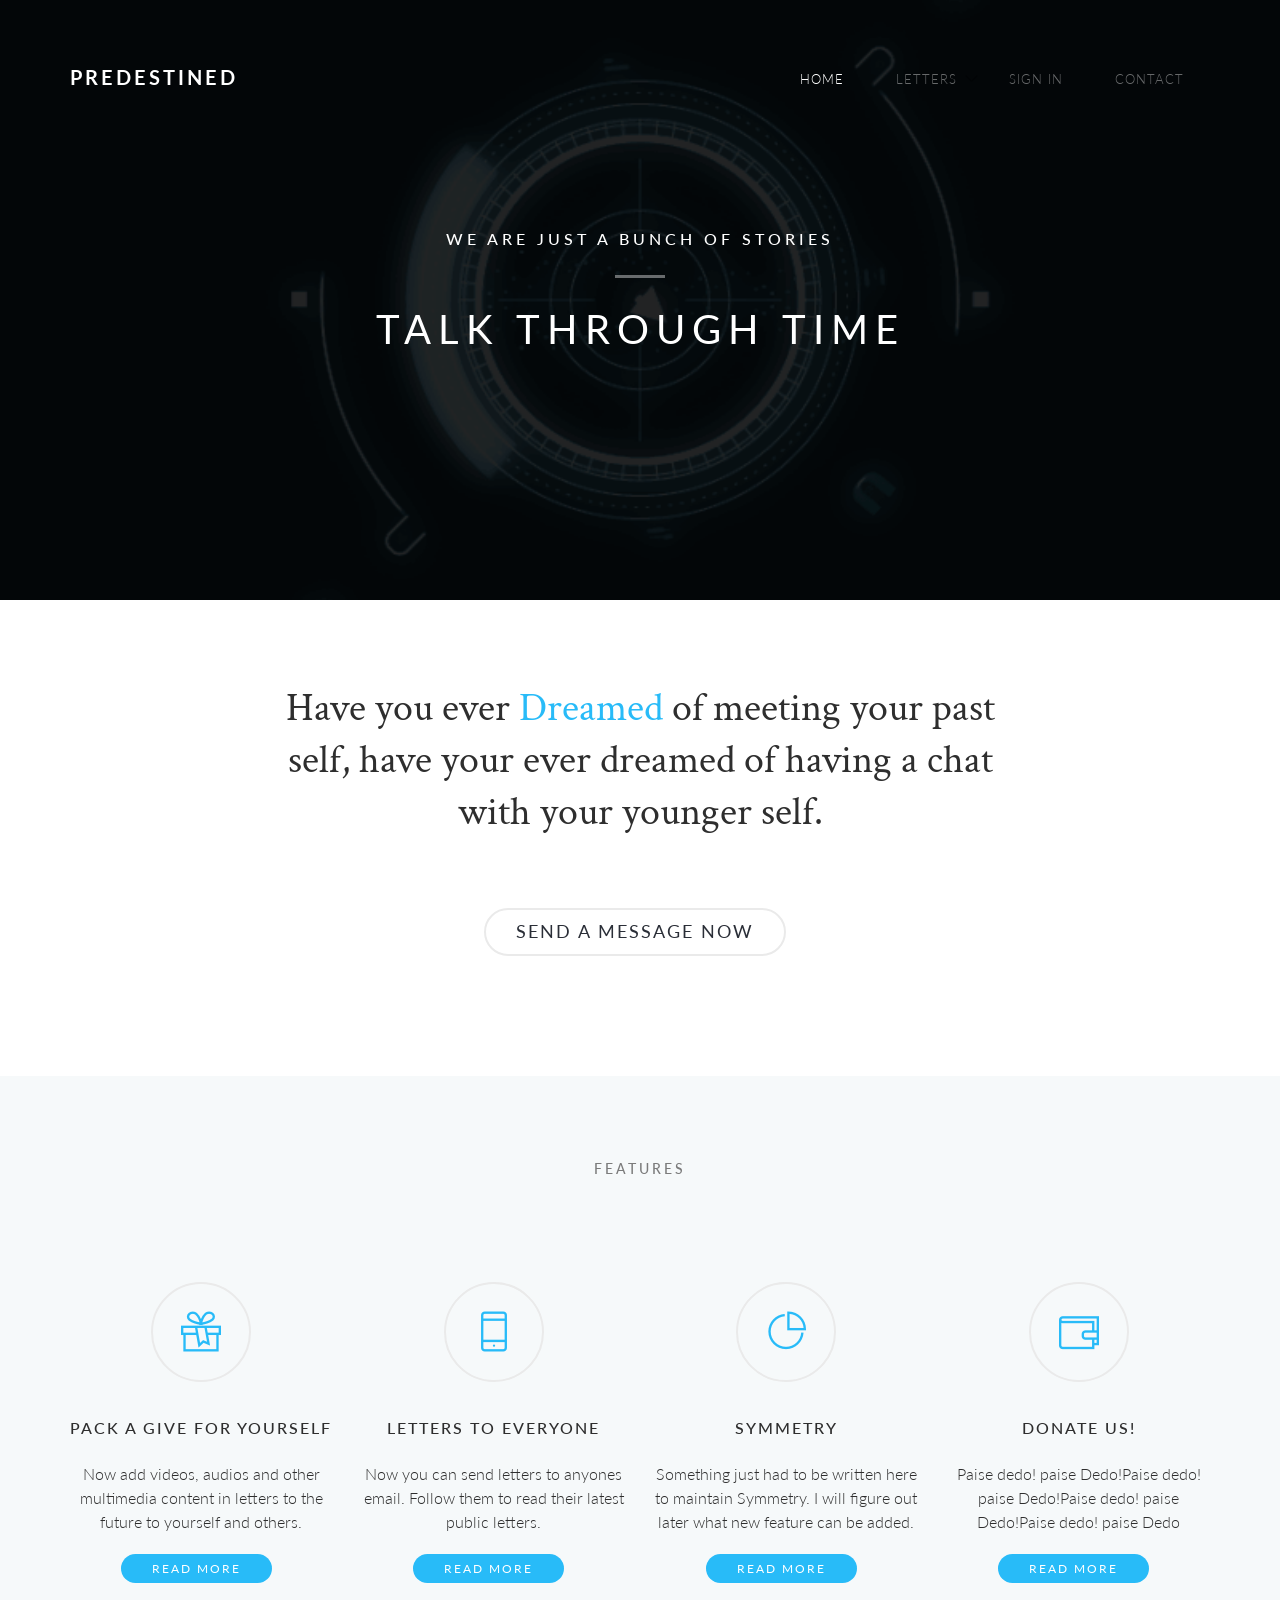
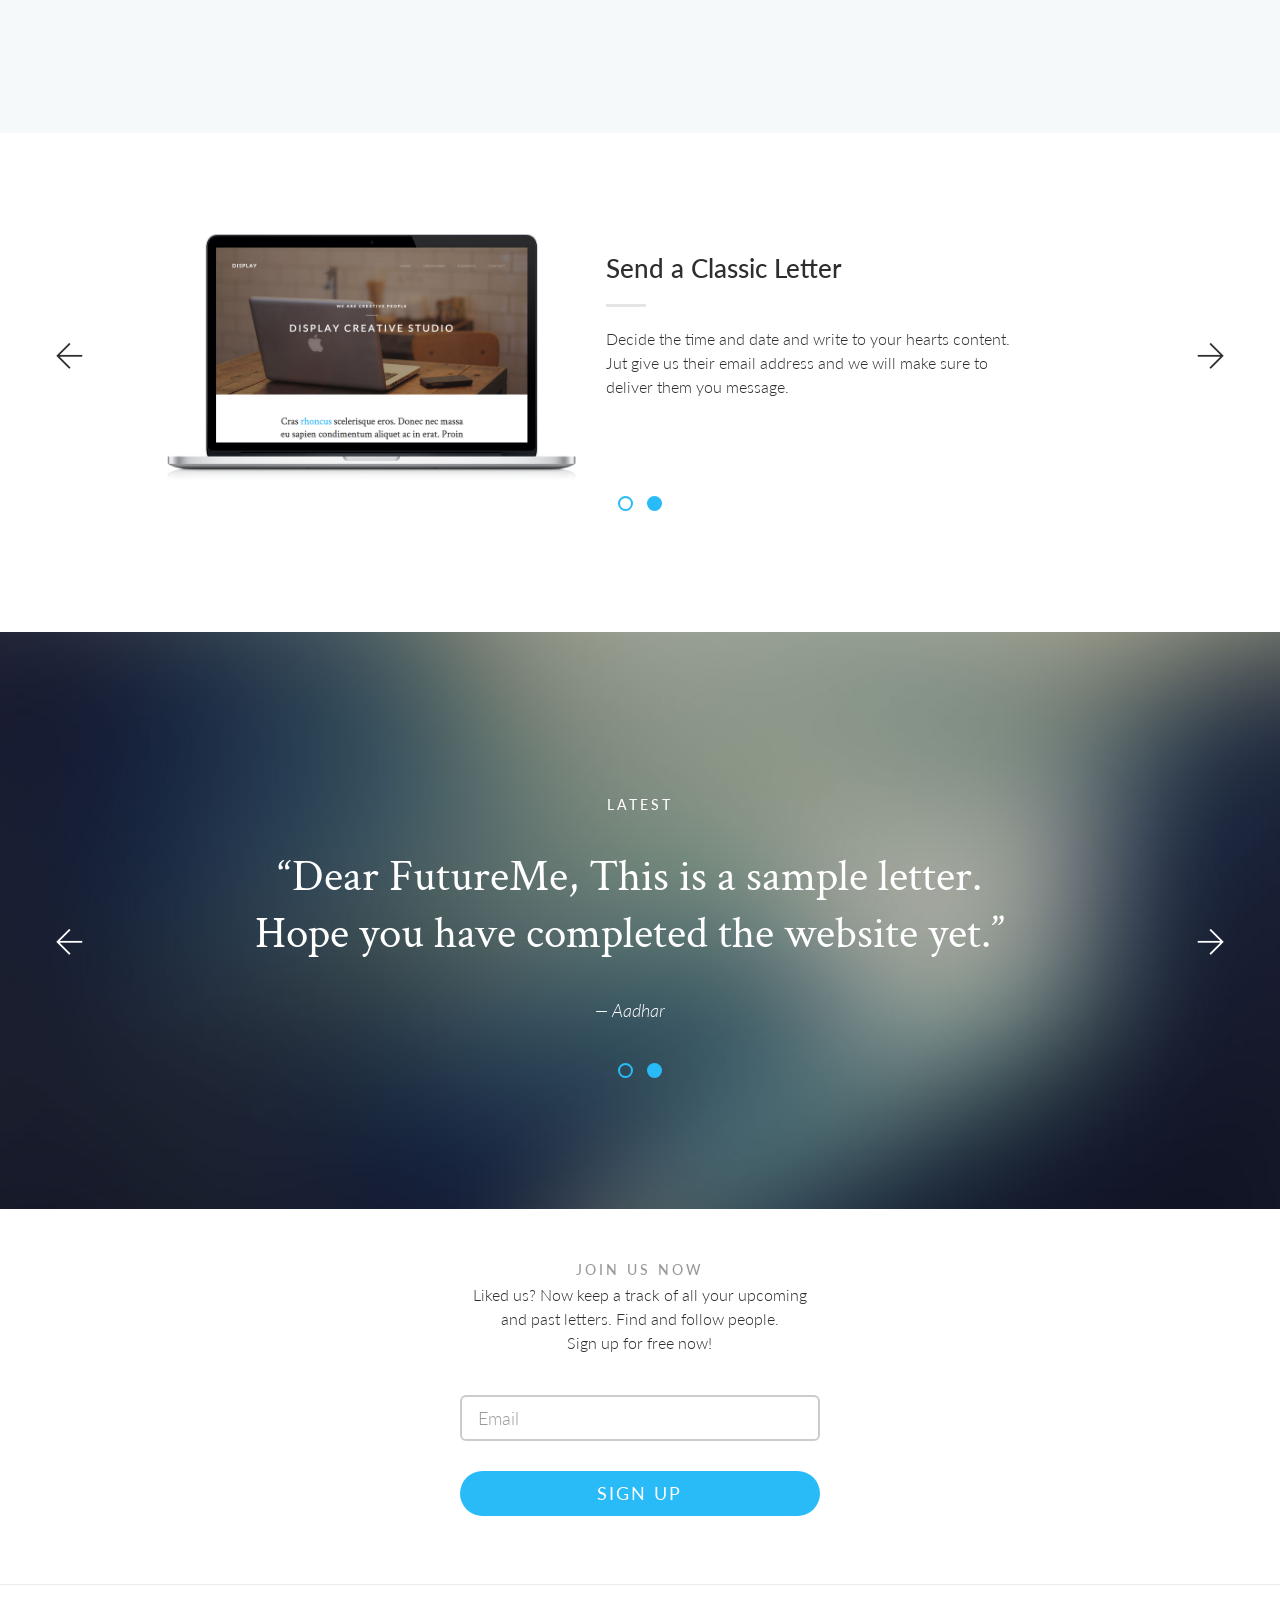
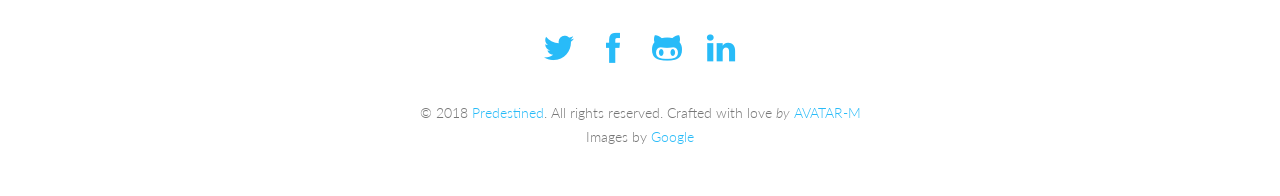
<file: index.htm>
<!DOCTYPE html>
<html class="no-js">

<head>

	<title>Predestined</title>

	<!-- meta data parsable by search engines -->
	<meta name="viewport" content="width=device-width, initial-scale=1">
	<meta name="description" content="Website to send messages to the future" />
	<meta name="keywords" content="send, messages, time, travel, future, self, email" />
	<meta name="author" content="AVATAR-M" />

	<!-- Favicon logo  -->
	<link rel="shortcut icon" href="favicon.ico">
	<!-- Google Webfont -->
	<link href='http://fonts.googleapis.com/css?family=Lato:300,400|Crimson+Text' rel='stylesheet' type='text/css'>
	<!-- Themify Icons -->
	<link rel="stylesheet" href="css/themify-icons.css">
	<!-- Bootstrap -->
	<link rel="stylesheet" href="css/bootstrap.css">
	<!-- Owl Carousel -->
	<link rel="stylesheet" href="css/owl.carousel.min.css">
	<link rel="stylesheet" href="css/owl.theme.default.min.css">
	<!-- Magnific Popup -->
	<link rel="stylesheet" href="css/magnific-popup.css">
	<!-- Superfish -->
	<link rel="stylesheet" href="css/superfish.css">
	<!-- Easy Responsive Tabs -->
	<link rel="stylesheet" href="css/easy-responsive-tabs.css">
	<!-- Theme Style -->
	<link rel="stylesheet" href="css/style.css">

</head>

<body>

	<!-- START #fh5co-header -->
	<header id="fh5co-header-section" role="header" class="">
		<div class="container">

			<!-- START #fh5co-logo -->
			<h1 id="fh5co-logo" class="pull-left"><a href="index.html">PREDESTINED</a></h1>

			<!-- START #fh5co-menu-wrap -->
			<nav id="fh5co-menu-wrap" role="navigation">
				<ul class="sf-menu" id="fh5co-primary-menu">
					<li class="active">
						<a href="index.html">Home</a>
					</li>
					<li>
						<a href="#" class="fh5co-sub-ddown">Letters</a>
						<ul class="fh5co-sub-menu">
							<li><a href="left-sidebar.html">Write a Letter</a></li>
							<li><a href="right-sidebar.html">Read Public Letters</a></li>
							<li>
								<a href="#" class="fh5co-sub-ddown">My Letters</a>
								<ul class="fh5co-sub-menu">
									<li><a href="#">Upcoming Letters</a></li>
									<li><a href="#">Past Letters</a></li>
								</ul>
							</li>
						</ul>
					</li>
					<li><a href="elements.html">Sign in</a></li>
					<li><a href="contact.html">Contact</a></li>
				</ul>
			</nav>

		</div>
	</header>

	<!-- START #fh5co-hero -->
	<aside id="fh5co-hero" style="background-image: url(images/hero.gif);">
		<div class="container">
			<div class="row">
				<div class="col-md-8 col-md-offset-2">
					<div class="fh5co-hero-wrap">
						<div class="fh5co-hero-intro">
							<h2>We are just a bunch of stories<span></span></h2>
							<h1>Talk Through time</h1>
						</div>
					</div>
				</div>
			</div>
		</div>
	</aside>

	<div id="fh5co-main">

		<div class="container">
			<div class="row">
				<div class="col-md-8 col-md-offset-2 text-center fh5co-lead-wrap">
					<h2 class="fh5co-serif fh5co-lead">Have you ever <a href="#">Dreamed</a> of meeting your past self, have your ever dreamed of having a chat with your younger self.</h2>
					<div class="fh5co-spacer fh5co-spacer-sm"></div>
					<p><a href="#" class="btn btn-outline btn-lg">Send a message now</a></p>
				</div>
			</div>
		</div>

		<section id="fh5co-feature">
			<div class="container">
				<!-- FEATURE -->
				<div class="row fh5co-feature-2">

					<h2 class="fh5co-uppercase-heading-sm text-center">Features</h2>
					<div class="fh5co-spacer fh5co-spacer-md"></div>


					<div class="col-md-3 col-sm-6 fh5co-feature-item">
						<span class="fh5co-feature-icon fh5co-circle"><i class="ti-gift"></i></span>
						<h3 class="text-center fh5co-feature-title h4 text-uppercase">Pack a give for yourself</h3>
						<p class="text-center fh5co-feature-description">Now add videos, audios and other multimedia content in letters to the future to yourself and others. </p>
						<p class="text-center"><a href="#" class="btn btn-primary btn-sm">Read more</a></p>
					</div>
					<div class="col-md-3 col-sm-6 fh5co-feature-item">
						<span class="fh5co-feature-icon fh5co-circle"><i class="ti-mobile"></i></span>
						<h3 class="text-center fh5co-feature-title h4 text-uppercase">Letters to everyone</h3>
						<p class="text-center fh5co-feature-description">Now you can send letters to anyones email. Follow them to read their latest public letters. </p>
						<p class="text-center"><a href="#" class="btn btn-primary btn-sm">Read more</a></p>
					</div>

					<div class="clearfix visible-sm-block"></div>

					<div class="col-md-3 col-sm-6 fh5co-feature-item">
						<span class="fh5co-feature-icon fh5co-circle"><i class="ti-pie-chart"></i></span>
						<h3 class="text-center fh5co-feature-title h4 text-uppercase">Symmetry</h3>
						<p class="text-center fh5co-feature-description">Something just had to be written here to maintain Symmetry. I will figure out later what new feature can be added.</p>
						<p class="text-center"><a href="#" class="btn btn-primary btn-sm">Read more</a></p>
					</div>
					<div class="col-md-3 col-sm-6 fh5co-feature-item">
						<span class="fh5co-feature-icon fh5co-circle"><i class="ti-wallet"></i></span>
						<h3 class="text-center fh5co-feature-title h4 text-uppercase">Donate us!</h3>
						<p class="text-center fh5co-feature-description">Paise dedo! paise Dedo!Paise dedo! paise Dedo!Paise dedo! paise Dedo!Paise dedo! paise Dedo</p>
						<p class="text-center"><a href="#" class="btn btn-primary btn-sm">Read more</a></p>
					</div>

					<!-- <div class="fh5co-spacer fh5co-spacer-md"></div> -->

				</div>
			</div>
		</section>

		<div class="fh5co-spacer fh5co-spacer-lg"></div>


		<section id="fh5co-feature-slider">
			<div class="container">
				<div class="row">


					<div class="col-md-12">


						<div class="owl-carousel-fullwidth owl-carousel-2">
							<div class="item">
								<!-- <div class="container"> -->
								<div class="row">
									<div class="col-md-9 col-md-offset-1 col-sm-9 col-sm-offset-1">
										<div class="row">
											<div class="col-md-6 col-sm-6 col-xs-6 col-xxs-12 fh5co-item-slide-img">
												<img src="images/macbook_1.png" alt="Images" class="img-responsive">
											</div>
											<div class="col-md-6 col-sm-6 col-xs-6 col-xxs-12 fh5co-item-slide-text">
												<h2>Send a Classic Letter <span class="fh5co-border"></span></h2>
												<p>Decide the time and date and write to your hearts content. Jut give us their email address and we will make sure to deliver them you message.</p>
											</div>
										</div>
									</div>
								</div>
								<!-- </div> -->
							</div>
							<!-- END .item -->

							<div class="item">
								<div class="row">
									<div class="col-md-9 col-md-offset-1 col-sm-9 col-sm-offset-1">
										<div class="row">
											<div class="col-md-6 col-sm-6 col-xs-6 col-xxs-12 fh5co-item-slide-img">
												<img src="images/macbook_1.png" alt="Images" class="img-responsive">
											</div>
											<div class="col-md-6 col-sm-6 col-xs-6 col-xxs-12 fh5co-item-slide-text">
												<h2>Send a video letter<span class="fh5co-border"></span></h2>
												<p>Word are great. But you are greater. Simply record a new video or upload one. Send your messages through time. We will make sure to deliver them.</p>
											</div>
										</div>
									</div>
								</div>
							</div>
							<!-- END .item -->
						</div>

					</div>


				</div>
			</div>
		</section>

		<div class="fh5co-spacer fh5co-spacer-xlg"></div>

		<section id="fh5co-testimonial">
			<div class="container">
				<div class="row">
					<div class="col-md-12 text-center">
						<h2 class="fh5co-uppercase-heading-sm">Latest</h2>
						<div class="owl-carousel-fullwidth fh5co-light-arrow owl-carousel-2">
							<div class="item">
								<blockquote>
									<p class="fh5co-serif">&ldquo;Dear FutureMe,
										This is a sample letter. Hope you have completed the website yet.&rdquo;</p>
									<p class="fh5co-testimonial-author"><cite>&mdash; Aadhar</cite></p>
								</blockquote>
							</div>
							<!-- END .item -->
							<div class="item">

								<blockquote>
									<p class="fh5co-serif">&ldquo;This is another future letter. &rdquo;</p>
									<p class="fh5co-testimonial-author"><cite>&mdash; Aadhar</cite></p>
								</blockquote>
							</div>
							<!-- END .item -->
						</div>
					</div>
				</div>
			</div>
		</section>

		<section id="fh5co-newsletter">
			<div class="container">
				<div class="row">
					<div class="col-md-4 col-md-offset-4 col-sm-6 col-sm-offset-3 text-center">
						<h2 class="fh5co-uppercase-heading-sm fh5co-no-margin-bottom">Join Us Now</h2>
						<p>Liked us? Now keep a track of all your upcoming and past letters. Find and follow people.<br> Sign up for free now!</p>
						<div class="fh5co-spacer fh5co-spacer-xxs"></div>
						<form method="post" action="#">
							<div class="form-group">
								<label for="email" class="sr-only">Email address</label>
								<input type="email" class="form-control input-lg" id="email" placeholder="Email">
							</div>
							<input type="submit" class="btn btn-primary btn-lg btn-block" value="Sign Up">
						</form>
					</div>
				</div>
			</div>
		</section>

		<footer id="fh5co-footer">
			<div class="container">

				<ul class="fh5co-social-icons">
					<li><a href="#"><i class="ti-twitter-alt"></i></a></li>
					<li><a href="#"><i class="ti-facebook"></i></a></li>
					<li><a href="#"><i class="ti-github"></i></a></li>
					<li><a href="#"><i class="ti-linkedin"></i></a></li>
				</ul>
				<p class="text-muted fh5co-no-margin-bottom text-center"><small>&copy; 2018 <a href="#">Predestined</a>. All rights reserved. Crafted with love <em>by</em> <a href="http://freehtml5.co" target="_blank">AVATAR-M</a> <br> Images by <a
							target="_blank">Google</a></small></p>

			</div>
		</footer>


	</div>


	<!-- jQuery -->
	<script src="js/jquery-1.10.2.min.js"></script>
	<!-- jQuery Easing -->
	<script src="js/jquery.easing.1.3.js"></script>
	<!-- Bootstrap -->
	<script src="js/bootstrap.js"></script>
	<!-- Owl carousel -->
	<script src="js/owl.carousel.min.js"></script>
	<!-- Magnific Popup -->
	<script src="js/jquery.magnific-popup.min.js"></script>
	<!-- Superfish -->
	<script src="js/hoverIntent.js"></script>
	<script src="js/superfish.js"></script>
	<!-- Easy Responsive Tabs -->
	<script src="js/easyResponsiveTabs.js"></script>
	<!-- FastClick for Mobile/Tablets -->
	<script src="js/fastclick.js"></script>
	<!-- Main JS -->
	<script src="js/main.js"></script>

</body>

</html>
</file>
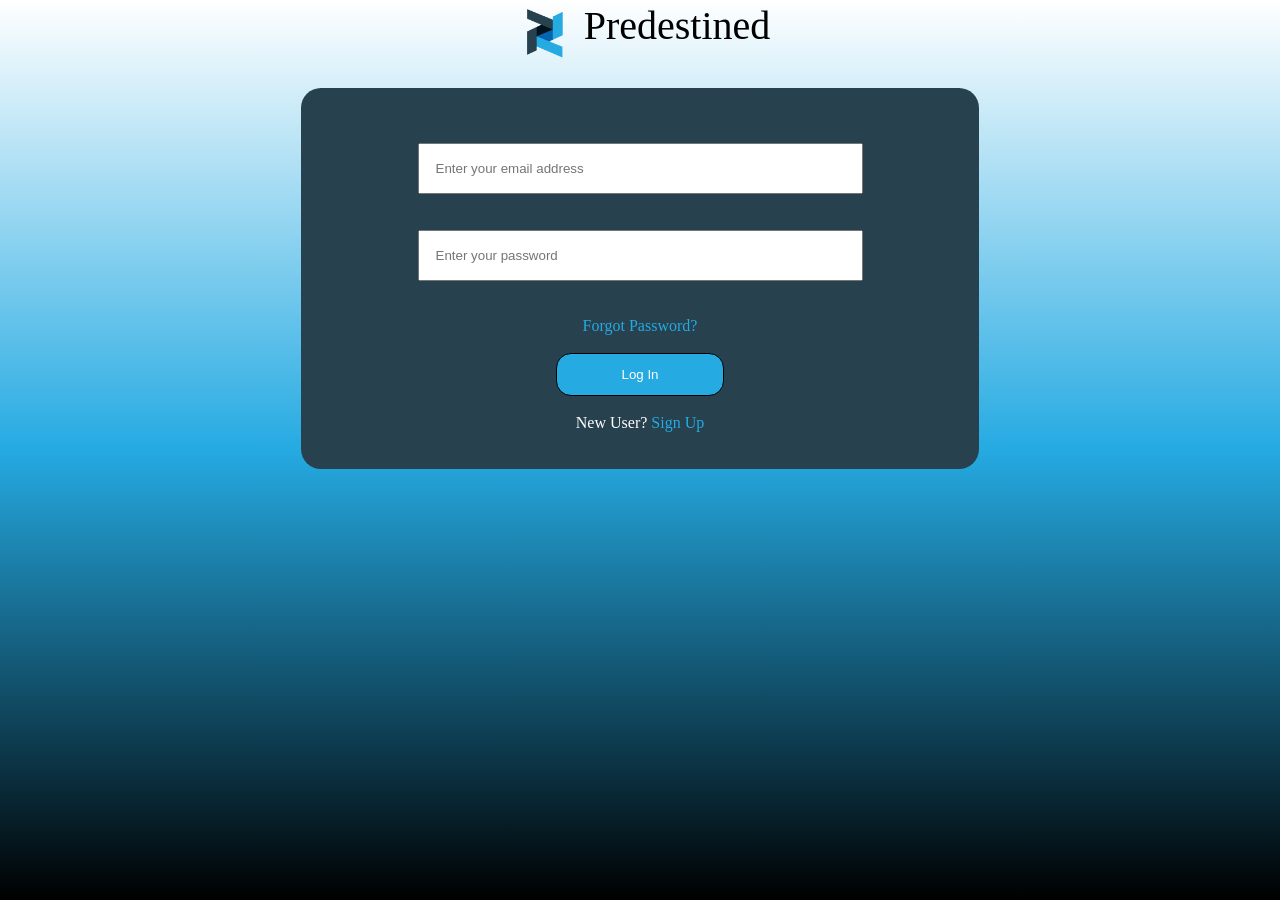
<file: login.htm>
<!doctype html>
<html>
    <head>
        <title>Log in to PreDestined</title>
        <link rel="icon" href="PDLogo.png">
        <link rel="stylesheet" href="loginstyle.css">
    </head>
    <body>
        <center>
            
                <a href="index.htm">
                <img src="PDlogo.png" height="70px" width="70px" id="predestinedImg">
                <div id="predestinedLink">Predestined</div></a>
                <br><br>
                <form action="" method="">
                    <br><br>
                    <input type="text" size="50%" placeholder="Enter your email address">
                    <br><br><br>
                    <input type="password" size="50" placeholder="Enter your password">
                    <br><br><br>
                    <a href="forgotpassword.htm">Forgot Password?</a>
                    <br><br>
                    <input type="submit" value="Log In"><br><br>
                    New User? <a href="signup.htm">Sign Up</a>
                    <br><br>
                </form>            
        </center>
    </body>
</html>
</file>
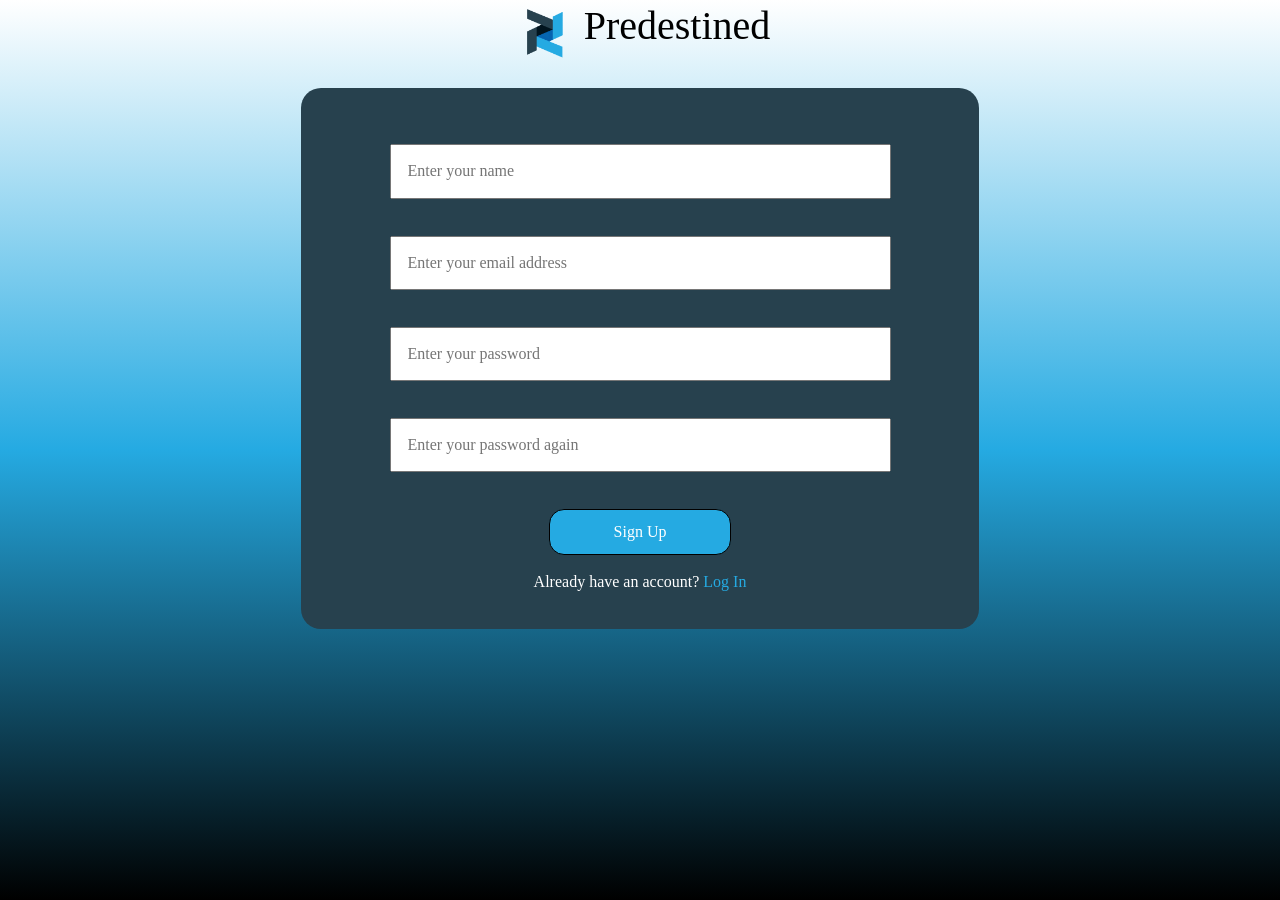
<file: signup.htm>
<!doctype html>
<html>
    <head>
        <title>Sign Up</title>
        <link rel="icon" href="PDLogo.png">
        <link rel="stylesheet" href="normalize.css">
        <link rel="stylesheet" href="loginstyle.css">
        
    </head>
    <body>
        <center>
            
                <a href="index.htm">
                <img src="PDlogo.png" height="70px" width="70px" id="predestinedImg">
                <div id="predestinedLink">Predestined</div></a>
                <br><br>
                <form action="" method="">
                    <br><br>
                    <input type="text" size="50" placeholder="Enter your name">
                    <br><br><br>
                    <input type="text" size="50" placeholder="Enter your email address">
                    <br><br><br>
                    <input type="password" size="50" placeholder="Enter your password" >
                    <br><br><br>
                    <input type="password" size="50" placeholder="Enter your password again">
                    <br><br><br>
                    <input type="submit" value="Sign Up">
                    <br><br>
                    Already have an account? <a href="login.htm">Log In</a>
                    <br><br>
                </form>
        </center>
    </body>
</html>
</file>
<file: css/themify-icons.css>
@font-face {
	font-family: 'themify';
	src:url('../fonts/themify/themify.eot?-fvbane');
	src:url('../fonts/themify/themify.eot?#iefix-fvbane') format('embedded-opentype'),
		url('../fonts/themify/themify.woff?-fvbane') format('woff'),
		url('../fonts/themify/themify.ttf?-fvbane') format('truetype'),
		url('../fonts/themify/themify.svg?-fvbane#themify') format('svg');
	font-weight: normal;
	font-style: normal;
}

[class^="ti-"], [class*=" ti-"] {
	font-family: 'themify';
	speak: none;
	font-style: normal;
	font-weight: normal;
	font-variant: normal;
	text-transform: none;
	line-height: 1;

	/* Better Font Rendering =========== */
	-webkit-font-smoothing: antialiased;
	-moz-osx-font-smoothing: grayscale;
}

.ti-wand:before {
	content: "\e600";
}
.ti-volume:before {
	content: "\e601";
}
.ti-user:before {
	content: "\e602";
}
.ti-unlock:before {
	content: "\e603";
}
.ti-unlink:before {
	content: "\e604";
}
.ti-trash:before {
	content: "\e605";
}
.ti-thought:before {
	content: "\e606";
}
.ti-target:before {
	content: "\e607";
}
.ti-tag:before {
	content: "\e608";
}
.ti-tablet:before {
	content: "\e609";
}
.ti-star:before {
	content: "\e60a";
}
.ti-spray:before {
	content: "\e60b";
}
.ti-signal:before {
	content: "\e60c";
}
.ti-shopping-cart:before {
	content: "\e60d";
}
.ti-shopping-cart-full:before {
	content: "\e60e";
}
.ti-settings:before {
	content: "\e60f";
}
.ti-search:before {
	content: "\e610";
}
.ti-zoom-in:before {
	content: "\e611";
}
.ti-zoom-out:before {
	content: "\e612";
}
.ti-cut:before {
	content: "\e613";
}
.ti-ruler:before {
	content: "\e614";
}
.ti-ruler-pencil:before {
	content: "\e615";
}
.ti-ruler-alt:before {
	content: "\e616";
}
.ti-bookmark:before {
	content: "\e617";
}
.ti-bookmark-alt:before {
	content: "\e618";
}
.ti-reload:before {
	content: "\e619";
}
.ti-plus:before {
	content: "\e61a";
}
.ti-pin:before {
	content: "\e61b";
}
.ti-pencil:before {
	content: "\e61c";
}
.ti-pencil-alt:before {
	content: "\e61d";
}
.ti-paint-roller:before {
	content: "\e61e";
}
.ti-paint-bucket:before {
	content: "\e61f";
}
.ti-na:before {
	content: "\e620";
}
.ti-mobile:before {
	content: "\e621";
}
.ti-minus:before {
	content: "\e622";
}
.ti-medall:before {
	content: "\e623";
}
.ti-medall-alt:before {
	content: "\e624";
}
.ti-marker:before {
	content: "\e625";
}
.ti-marker-alt:before {
	content: "\e626";
}
.ti-arrow-up:before {
	content: "\e627";
}
.ti-arrow-right:before {
	content: "\e628";
}
.ti-arrow-left:before {
	content: "\e629";
}
.ti-arrow-down:before {
	content: "\e62a";
}
.ti-lock:before {
	content: "\e62b";
}
.ti-location-arrow:before {
	content: "\e62c";
}
.ti-link:before {
	content: "\e62d";
}
.ti-layout:before {
	content: "\e62e";
}
.ti-layers:before {
	content: "\e62f";
}
.ti-layers-alt:before {
	content: "\e630";
}
.ti-key:before {
	content: "\e631";
}
.ti-import:before {
	content: "\e632";
}
.ti-image:before {
	content: "\e633";
}
.ti-heart:before {
	content: "\e634";
}
.ti-heart-broken:before {
	content: "\e635";
}
.ti-hand-stop:before {
	content: "\e636";
}
.ti-hand-open:before {
	content: "\e637";
}
.ti-hand-drag:before {
	content: "\e638";
}
.ti-folder:before {
	content: "\e639";
}
.ti-flag:before {
	content: "\e63a";
}
.ti-flag-alt:before {
	content: "\e63b";
}
.ti-flag-alt-2:before {
	content: "\e63c";
}
.ti-eye:before {
	content: "\e63d";
}
.ti-export:before {
	content: "\e63e";
}
.ti-exchange-vertical:before {
	content: "\e63f";
}
.ti-desktop:before {
	content: "\e640";
}
.ti-cup:before {
	content: "\e641";
}
.ti-crown:before {
	content: "\e642";
}
.ti-comments:before {
	content: "\e643";
}
.ti-comment:before {
	content: "\e644";
}
.ti-comment-alt:before {
	content: "\e645";
}
.ti-close:before {
	content: "\e646";
}
.ti-clip:before {
	content: "\e647";
}
.ti-angle-up:before {
	content: "\e648";
}
.ti-angle-right:before {
	content: "\e649";
}
.ti-angle-left:before {
	content: "\e64a";
}
.ti-angle-down:before {
	content: "\e64b";
}
.ti-check:before {
	content: "\e64c";
}
.ti-check-box:before {
	content: "\e64d";
}
.ti-camera:before {
	content: "\e64e";
}
.ti-announcement:before {
	content: "\e64f";
}
.ti-brush:before {
	content: "\e650";
}
.ti-briefcase:before {
	content: "\e651";
}
.ti-bolt:before {
	content: "\e652";
}
.ti-bolt-alt:before {
	content: "\e653";
}
.ti-blackboard:before {
	content: "\e654";
}
.ti-bag:before {
	content: "\e655";
}
.ti-move:before {
	content: "\e656";
}
.ti-arrows-vertical:before {
	content: "\e657";
}
.ti-arrows-horizontal:before {
	content: "\e658";
}
.ti-fullscreen:before {
	content: "\e659";
}
.ti-arrow-top-right:before {
	content: "\e65a";
}
.ti-arrow-top-left:before {
	content: "\e65b";
}
.ti-arrow-circle-up:before {
	content: "\e65c";
}
.ti-arrow-circle-right:before {
	content: "\e65d";
}
.ti-arrow-circle-left:before {
	content: "\e65e";
}
.ti-arrow-circle-down:before {
	content: "\e65f";
}
.ti-angle-double-up:before {
	content: "\e660";
}
.ti-angle-double-right:before {
	content: "\e661";
}
.ti-angle-double-left:before {
	content: "\e662";
}
.ti-angle-double-down:before {
	content: "\e663";
}
.ti-zip:before {
	content: "\e664";
}
.ti-world:before {
	content: "\e665";
}
.ti-wheelchair:before {
	content: "\e666";
}
.ti-view-list:before {
	content: "\e667";
}
.ti-view-list-alt:before {
	content: "\e668";
}
.ti-view-grid:before {
	content: "\e669";
}
.ti-uppercase:before {
	content: "\e66a";
}
.ti-upload:before {
	content: "\e66b";
}
.ti-underline:before {
	content: "\e66c";
}
.ti-truck:before {
	content: "\e66d";
}
.ti-timer:before {
	content: "\e66e";
}
.ti-ticket:before {
	content: "\e66f";
}
.ti-thumb-up:before {
	content: "\e670";
}
.ti-thumb-down:before {
	content: "\e671";
}
.ti-text:before {
	content: "\e672";
}
.ti-stats-up:before {
	content: "\e673";
}
.ti-stats-down:before {
	content: "\e674";
}
.ti-split-v:before {
	content: "\e675";
}
.ti-split-h:before {
	content: "\e676";
}
.ti-smallcap:before {
	content: "\e677";
}
.ti-shine:before {
	content: "\e678";
}
.ti-shift-right:before {
	content: "\e679";
}
.ti-shift-left:before {
	content: "\e67a";
}
.ti-shield:before {
	content: "\e67b";
}
.ti-notepad:before {
	content: "\e67c";
}
.ti-server:before {
	content: "\e67d";
}
.ti-quote-right:before {
	content: "\e67e";
}
.ti-quote-left:before {
	content: "\e67f";
}
.ti-pulse:before {
	content: "\e680";
}
.ti-printer:before {
	content: "\e681";
}
.ti-power-off:before {
	content: "\e682";
}
.ti-plug:before {
	content: "\e683";
}
.ti-pie-chart:before {
	content: "\e684";
}
.ti-paragraph:before {
	content: "\e685";
}
.ti-panel:before {
	content: "\e686";
}
.ti-package:before {
	content: "\e687";
}
.ti-music:before {
	content: "\e688";
}
.ti-music-alt:before {
	content: "\e689";
}
.ti-mouse:before {
	content: "\e68a";
}
.ti-mouse-alt:before {
	content: "\e68b";
}
.ti-money:before {
	content: "\e68c";
}
.ti-microphone:before {
	content: "\e68d";
}
.ti-menu:before {
	content: "\e68e";
}
.ti-menu-alt:before {
	content: "\e68f";
}
.ti-map:before {
	content: "\e690";
}
.ti-map-alt:before {
	content: "\e691";
}
.ti-loop:before {
	content: "\e692";
}
.ti-location-pin:before {
	content: "\e693";
}
.ti-list:before {
	content: "\e694";
}
.ti-light-bulb:before {
	content: "\e695";
}
.ti-Italic:before {
	content: "\e696";
}
.ti-info:before {
	content: "\e697";
}
.ti-infinite:before {
	content: "\e698";
}
.ti-id-badge:before {
	content: "\e699";
}
.ti-hummer:before {
	content: "\e69a";
}
.ti-home:before {
	content: "\e69b";
}
.ti-help:before {
	content: "\e69c";
}
.ti-headphone:before {
	content: "\e69d";
}
.ti-harddrives:before {
	content: "\e69e";
}
.ti-harddrive:before {
	content: "\e69f";
}
.ti-gift:before {
	content: "\e6a0";
}
.ti-game:before {
	content: "\e6a1";
}
.ti-filter:before {
	content: "\e6a2";
}
.ti-files:before {
	content: "\e6a3";
}
.ti-file:before {
	content: "\e6a4";
}
.ti-eraser:before {
	content: "\e6a5";
}
.ti-envelope:before {
	content: "\e6a6";
}
.ti-download:before {
	content: "\e6a7";
}
.ti-direction:before {
	content: "\e6a8";
}
.ti-direction-alt:before {
	content: "\e6a9";
}
.ti-dashboard:before {
	content: "\e6aa";
}
.ti-control-stop:before {
	content: "\e6ab";
}
.ti-control-shuffle:before {
	content: "\e6ac";
}
.ti-control-play:before {
	content: "\e6ad";
}
.ti-control-pause:before {
	content: "\e6ae";
}
.ti-control-forward:before {
	content: "\e6af";
}
.ti-control-backward:before {
	content: "\e6b0";
}
.ti-cloud:before {
	content: "\e6b1";
}
.ti-cloud-up:before {
	content: "\e6b2";
}
.ti-cloud-down:before {
	content: "\e6b3";
}
.ti-clipboard:before {
	content: "\e6b4";
}
.ti-car:before {
	content: "\e6b5";
}
.ti-calendar:before {
	content: "\e6b6";
}
.ti-book:before {
	content: "\e6b7";
}
.ti-bell:before {
	content: "\e6b8";
}
.ti-basketball:before {
	content: "\e6b9";
}
.ti-bar-chart:before {
	content: "\e6ba";
}
.ti-bar-chart-alt:before {
	content: "\e6bb";
}
.ti-back-right:before {
	content: "\e6bc";
}
.ti-back-left:before {
	content: "\e6bd";
}
.ti-arrows-corner:before {
	content: "\e6be";
}
.ti-archive:before {
	content: "\e6bf";
}
.ti-anchor:before {
	content: "\e6c0";
}
.ti-align-right:before {
	content: "\e6c1";
}
.ti-align-left:before {
	content: "\e6c2";
}
.ti-align-justify:before {
	content: "\e6c3";
}
.ti-align-center:before {
	content: "\e6c4";
}
.ti-alert:before {
	content: "\e6c5";
}
.ti-alarm-clock:before {
	content: "\e6c6";
}
.ti-agenda:before {
	content: "\e6c7";
}
.ti-write:before {
	content: "\e6c8";
}
.ti-window:before {
	content: "\e6c9";
}
.ti-widgetized:before {
	content: "\e6ca";
}
.ti-widget:before {
	content: "\e6cb";
}
.ti-widget-alt:before {
	content: "\e6cc";
}
.ti-wallet:before {
	content: "\e6cd";
}
.ti-video-clapper:before {
	content: "\e6ce";
}
.ti-video-camera:before {
	content: "\e6cf";
}
.ti-vector:before {
	content: "\e6d0";
}
.ti-themify-logo:before {
	content: "\e6d1";
}
.ti-themify-favicon:before {
	content: "\e6d2";
}
.ti-themify-favicon-alt:before {
	content: "\e6d3";
}
.ti-support:before {
	content: "\e6d4";
}
.ti-stamp:before {
	content: "\e6d5";
}
.ti-split-v-alt:before {
	content: "\e6d6";
}
.ti-slice:before {
	content: "\e6d7";
}
.ti-shortcode:before {
	content: "\e6d8";
}
.ti-shift-right-alt:before {
	content: "\e6d9";
}
.ti-shift-left-alt:before {
	content: "\e6da";
}
.ti-ruler-alt-2:before {
	content: "\e6db";
}
.ti-receipt:before {
	content: "\e6dc";
}
.ti-pin2:before {
	content: "\e6dd";
}
.ti-pin-alt:before {
	content: "\e6de";
}
.ti-pencil-alt2:before {
	content: "\e6df";
}
.ti-palette:before {
	content: "\e6e0";
}
.ti-more:before {
	content: "\e6e1";
}
.ti-more-alt:before {
	content: "\e6e2";
}
.ti-microphone-alt:before {
	content: "\e6e3";
}
.ti-magnet:before {
	content: "\e6e4";
}
.ti-line-double:before {
	content: "\e6e5";
}
.ti-line-dotted:before {
	content: "\e6e6";
}
.ti-line-dashed:before {
	content: "\e6e7";
}
.ti-layout-width-full:before {
	content: "\e6e8";
}
.ti-layout-width-default:before {
	content: "\e6e9";
}
.ti-layout-width-default-alt:before {
	content: "\e6ea";
}
.ti-layout-tab:before {
	content: "\e6eb";
}
.ti-layout-tab-window:before {
	content: "\e6ec";
}
.ti-layout-tab-v:before {
	content: "\e6ed";
}
.ti-layout-tab-min:before {
	content: "\e6ee";
}
.ti-layout-slider:before {
	content: "\e6ef";
}
.ti-layout-slider-alt:before {
	content: "\e6f0";
}
.ti-layout-sidebar-right:before {
	content: "\e6f1";
}
.ti-layout-sidebar-none:before {
	content: "\e6f2";
}
.ti-layout-sidebar-left:before {
	content: "\e6f3";
}
.ti-layout-placeholder:before {
	content: "\e6f4";
}
.ti-layout-menu:before {
	content: "\e6f5";
}
.ti-layout-menu-v:before {
	content: "\e6f6";
}
.ti-layout-menu-separated:before {
	content: "\e6f7";
}
.ti-layout-menu-full:before {
	content: "\e6f8";
}
.ti-layout-media-right-alt:before {
	content: "\e6f9";
}
.ti-layout-media-right:before {
	content: "\e6fa";
}
.ti-layout-media-overlay:before {
	content: "\e6fb";
}
.ti-layout-media-overlay-alt:before {
	content: "\e6fc";
}
.ti-layout-media-overlay-alt-2:before {
	content: "\e6fd";
}
.ti-layout-media-left-alt:before {
	content: "\e6fe";
}
.ti-layout-media-left:before {
	content: "\e6ff";
}
.ti-layout-media-center-alt:before {
	content: "\e700";
}
.ti-layout-media-center:before {
	content: "\e701";
}
.ti-layout-list-thumb:before {
	content: "\e702";
}
.ti-layout-list-thumb-alt:before {
	content: "\e703";
}
.ti-layout-list-post:before {
	content: "\e704";
}
.ti-layout-list-large-image:before {
	content: "\e705";
}
.ti-layout-line-solid:before {
	content: "\e706";
}
.ti-layout-grid4:before {
	content: "\e707";
}
.ti-layout-grid3:before {
	content: "\e708";
}
.ti-layout-grid2:before {
	content: "\e709";
}
.ti-layout-grid2-thumb:before {
	content: "\e70a";
}
.ti-layout-cta-right:before {
	content: "\e70b";
}
.ti-layout-cta-left:before {
	content: "\e70c";
}
.ti-layout-cta-center:before {
	content: "\e70d";
}
.ti-layout-cta-btn-right:before {
	content: "\e70e";
}
.ti-layout-cta-btn-left:before {
	content: "\e70f";
}
.ti-layout-column4:before {
	content: "\e710";
}
.ti-layout-column3:before {
	content: "\e711";
}
.ti-layout-column2:before {
	content: "\e712";
}
.ti-layout-accordion-separated:before {
	content: "\e713";
}
.ti-layout-accordion-merged:before {
	content: "\e714";
}
.ti-layout-accordion-list:before {
	content: "\e715";
}
.ti-ink-pen:before {
	content: "\e716";
}
.ti-info-alt:before {
	content: "\e717";
}
.ti-help-alt:before {
	content: "\e718";
}
.ti-headphone-alt:before {
	content: "\e719";
}
.ti-hand-point-up:before {
	content: "\e71a";
}
.ti-hand-point-right:before {
	content: "\e71b";
}
.ti-hand-point-left:before {
	content: "\e71c";
}
.ti-hand-point-down:before {
	content: "\e71d";
}
.ti-gallery:before {
	content: "\e71e";
}
.ti-face-smile:before {
	content: "\e71f";
}
.ti-face-sad:before {
	content: "\e720";
}
.ti-credit-card:before {
	content: "\e721";
}
.ti-control-skip-forward:before {
	content: "\e722";
}
.ti-control-skip-backward:before {
	content: "\e723";
}
.ti-control-record:before {
	content: "\e724";
}
.ti-control-eject:before {
	content: "\e725";
}
.ti-comments-smiley:before {
	content: "\e726";
}
.ti-brush-alt:before {
	content: "\e727";
}
.ti-youtube:before {
	content: "\e728";
}
.ti-vimeo:before {
	content: "\e729";
}
.ti-twitter:before {
	content: "\e72a";
}
.ti-time:before {
	content: "\e72b";
}
.ti-tumblr:before {
	content: "\e72c";
}
.ti-skype:before {
	content: "\e72d";
}
.ti-share:before {
	content: "\e72e";
}
.ti-share-alt:before {
	content: "\e72f";
}
.ti-rocket:before {
	content: "\e730";
}
.ti-pinterest:before {
	content: "\e731";
}
.ti-new-window:before {
	content: "\e732";
}
.ti-microsoft:before {
	content: "\e733";
}
.ti-list-ol:before {
	content: "\e734";
}
.ti-linkedin:before {
	content: "\e735";
}
.ti-layout-sidebar-2:before {
	content: "\e736";
}
.ti-layout-grid4-alt:before {
	content: "\e737";
}
.ti-layout-grid3-alt:before {
	content: "\e738";
}
.ti-layout-grid2-alt:before {
	content: "\e739";
}
.ti-layout-column4-alt:before {
	content: "\e73a";
}
.ti-layout-column3-alt:before {
	content: "\e73b";
}
.ti-layout-column2-alt:before {
	content: "\e73c";
}
.ti-instagram:before {
	content: "\e73d";
}
.ti-google:before {
	content: "\e73e";
}
.ti-github:before {
	content: "\e73f";
}
.ti-flickr:before {
	content: "\e740";
}
.ti-facebook:before {
	content: "\e741";
}
.ti-dropbox:before {
	content: "\e742";
}
.ti-dribbble:before {
	content: "\e743";
}
.ti-apple:before {
	content: "\e744";
}
.ti-android:before {
	content: "\e745";
}
.ti-save:before {
	content: "\e746";
}
.ti-save-alt:before {
	content: "\e747";
}
.ti-yahoo:before {
	content: "\e748";
}
.ti-wordpress:before {
	content: "\e749";
}
.ti-vimeo-alt:before {
	content: "\e74a";
}
.ti-twitter-alt:before {
	content: "\e74b";
}
.ti-tumblr-alt:before {
	content: "\e74c";
}
.ti-trello:before {
	content: "\e74d";
}
.ti-stack-overflow:before {
	content: "\e74e";
}
.ti-soundcloud:before {
	content: "\e74f";
}
.ti-sharethis:before {
	content: "\e750";
}
.ti-sharethis-alt:before {
	content: "\e751";
}
.ti-reddit:before {
	content: "\e752";
}
.ti-pinterest-alt:before {
	content: "\e753";
}
.ti-microsoft-alt:before {
	content: "\e754";
}
.ti-linux:before {
	content: "\e755";
}
.ti-jsfiddle:before {
	content: "\e756";
}
.ti-joomla:before {
	content: "\e757";
}
.ti-html5:before {
	content: "\e758";
}
.ti-flickr-alt:before {
	content: "\e759";
}
.ti-email:before {
	content: "\e75a";
}
.ti-drupal:before {
	content: "\e75b";
}
.ti-dropbox-alt:before {
	content: "\e75c";
}
.ti-css3:before {
	content: "\e75d";
}
.ti-rss:before {
	content: "\e75e";
}
.ti-rss-alt:before {
	content: "\e75f";
}
</file>
<file: css/superfish.css>
/*** ESSENTIAL STYLES ***/
.sf-menu, .sf-menu * {
	margin: 0;
	padding: 0;
	list-style: none;
}
.sf-menu li {
	position: relative;
}
.sf-menu ul {
	position: absolute;
	display: none;
	top: 100%;
	right: 0;
	
	z-index: 99;
}
.sf-menu > li {
	float: left;
}
.sf-menu li:hover > ul,
.sf-menu li.sfHover > ul {
	display: block;
}

.sf-menu a {
	display: block;
	position: relative;
}
.sf-menu ul ul {
	top: 0;
	left: 100%;
}


/*** DEMO SKIN ***/
.sf-menu {
	float: left;
	margin-bottom: 1em;
}
.sf-menu ul {
	box-shadow: 2px 2px 6px rgba(0,0,0,.2);
	min-width: 12em; /* allow long menu items to determine submenu width */
	*width: 12em; /* no auto sub width for IE7, see white-space comment below */
}
.sf-menu a {
	border-left: 1px solid #fff;
	border-top: 1px solid #dFeEFF; /* fallback colour must use full shorthand */
	border-top: 1px solid rgba(255,255,255,.5);
	padding: .75em 1em;
	text-decoration: none;
	zoom: 1; /* IE7 */
}
.sf-menu a {
	color: #13a;
}
.sf-menu li {
	background: #BDD2FF;
	white-space: nowrap; /* no need for Supersubs plugin */
	*white-space: normal; /* ...unless you support IE7 (let it wrap) */
	-webkit-transition: background .2s;
	transition: background .2s;
}
.sf-menu ul li {
	background: #AABDE6;
}
.sf-menu ul ul li {
	background: #9AAEDB;
}
.sf-menu li:hover,
.sf-menu li.sfHover {
	background: #CFDEFF;
	/* only transition out, not in */
	-webkit-transition: none;
	transition: none;
}

/*** arrows (for all except IE7) **/
.sf-arrows .sf-with-ul {
	padding-right: 2.5em;
	*padding-right: 1em; /* no CSS arrows for IE7 (lack pseudo-elements) */
}
/* styling for both css and generated arrows */
.sf-arrows .sf-with-ul:after {
	content: '';
	position: absolute;
	top: 50%;
	right: 1em;
	margin-top: -3px;
	height: 0;
	width: 0;
	/* order of following 3 rules important for fallbacks to work */
	border: 5px solid transparent;
	border-top-color: #dFeEFF; /* edit this to suit design (no rgba in IE8) */
	border-top-color: rgba(255,255,255,.5);
}
.sf-arrows > li > .sf-with-ul:focus:after,
.sf-arrows > li:hover > .sf-with-ul:after,
.sf-arrows > .sfHover > .sf-with-ul:after {
	border-top-color: white; /* IE8 fallback colour */
}
/* styling for right-facing arrows */
.sf-arrows ul .sf-with-ul:after {
	margin-top: -5px;
	/*margin-right: -3px;*/
	border-color: transparent;
	border-left-color: #dFeEFF; /* edit this to suit design (no rgba in IE8) */
	border-left-color: rgba(255,255,255,.5);
}
.sf-arrows ul li > .sf-with-ul:focus:after,
.sf-arrows ul li:hover > .sf-with-ul:after,
.sf-arrows ul .sfHover > .sf-with-ul:after {
	border-left-color: white;
}
</file>
<file: css/easy-responsive-tabs.css>
.resp-tabs-list, .resp-tabs-list p {
    margin: 0px;
    padding: 0px;
}
.resp-tabs-list {
    display: inline-block;
}
.resp-tabs-list li {
    font-weight: 600;
    font-size: 16px;
    display: inline-block;
    padding: 18px 15px;
    margin: 0 4px 0 0;
    list-style: none;
    cursor: pointer;
}

.resp-tabs-container {
    padding: 0px;
    background-color: #fff;
    clear: left;
}

h2.resp-accordion {
    cursor: pointer;
    padding: 5px;
    display: none;
    
}
.resp-tab-content {
    display: none;
    padding: 15px;
    padding-top: 30px;
    text-align: left;
    box-shadow: none;
}
.text-center .resp-tab-content,
.text-center .resp-accordion {
    text-align: left;
}

.resp-tab-active {
	border: 1px solid #ebebeb !important;
	border-bottom: none;
	margin-bottom: -1px !important;
	padding: 17px 14px 19px 14px !important;
	border-top: 1px solid #ebebeb !important;
	border-bottom: 0px #fff solid !important;
    border-top-left-radius: 4px;
    border-top-right-radius: 4px;
}

.resp-tab-active {
    border-bottom: none;
    background-color: #fff;
}

.resp-content-active, .resp-accordion-active {
    display: block;
}

.resp-tab-content {
    border: none;
    border-top: 1px solid #ebebeb;
    /*border-left-color: transparent;
    border-left-color: transparent;*/
	/*border-top-color: #ebebeb;*/
}

h2.resp-accordion {
    font-size: 13px;
    border: 1px solid #ebebeb;
    border-top: 0px solid #ebebeb;
    margin: 0px;
    padding: 10px 15px;
}

h2.resp-tab-active {
    border-bottom: 0px solid #ebebeb !important;
    margin-bottom: 0px !important;
    padding: 10px 15px !important;
}

h2.resp-tab-title:last-child {
    border-bottom: 12px solid #ebebeb !important;
    background: blue;
}

/*-----------Vertical tabs-----------*/
.resp-vtabs ul.resp-tabs-list {
    float: left;
    width: 30%;
}

.resp-vtabs .resp-tabs-list li {
    display: block;
    padding: 19px 15px !important;
    margin: 0 0 4px;
    cursor: pointer;
    float: none;
}

.resp-vtabs .resp-tabs-container {
    padding: 0px;
    background-color: #fff;
    /*border: 1px solid #ebebeb;*/
    border-left: 1px solid #ebebeb;
    float: left;
    width: 68%;
    min-height: 250px;
    border-radius: 4px;
    clear: none;
}

.resp-vtabs .resp-tab-content {
    border: none;
    word-wrap: break-word;
    padding-left: 30px;
}

.resp-vtabs li.resp-tab-active { 
    position: relative;
    z-index: 1;
    margin-right: -1px !important;
    padding: 18px 15px 19px 14px !important;
    /*border-top: 1px solid;*/
    border: 1px solid #ebebeb !important;
    border-left: 1px solid #ebebeb !important;
    border-left: none !important;
    margin-bottom: 4px !important;
    border-right: 1px #FFF solid !important;
    border-top-left-radius: 0px;
    border-top-right-radius: 0px;
}

.resp-arrow {
    float: right;
    margin-top: 10px;
    -moz-transition:    all .2s ease;
    -o-transition:      all .2s ease;
    -webkit-transition: all .2s ease;
    transition:         all .2s ease;
}

h2.resp-tab-active span.resp-arrow {
    -ms-transform: rotate(180deg); /* IE 9 */
    -webkit-transform: rotate(180deg); /* Chrome, Safari, Opera */
    transform: rotate(180deg);
}

/*-----------Accordion styles-----------*/
h2.resp-tab-active {
    background: #DBDBDB;/* !important;*/
}

.resp-easy-accordion h2.resp-accordion {
    display: block;
}


.resp-easy-accordion .resp-tab-content:last-child {
    border-bottom: 1px solid #ebebeb;/* !important;*/
}

.resp-jfit {
    width: 100%;
    margin: 0px;
}

.resp-tab-content-active {
    display: block;
}

h2.resp-accordion:first-child {
    border-top: 1px solid #ebebeb;/* !important;*/
}
.resp-accordion.resp-tab-active {
    border-top: none;
}

/*Here your can change the breakpoint to set the accordion, when screen resolution changed*/
@media only screen and (max-width: 768px) {
    ul.resp-tabs-list {
        display: none;
    }

    h2.resp-accordion {
        display: block;
    }
    .resp-tab-content {
        border: 1px solid #ebebeb;
    }
    .resp-vtabs .resp-tab-content {
        border: 1px solid #ebebeb;
    }
    
    .resp-tabs-container .resp-accordion.resp-tab-active {
        border-top: none!important;   
        border-bottom: none!important;    
        border-top-left-radius: 0px;
        border-top-right-radius: 0px;
    }
    .resp-tabs-container .resp-accordion.resp-tab-active:nth-of-type(1) {
        border-top-left-radius: 0px;
        border-top-right-radius: 0px;
        border-top: 1px solid #ebebeb !important;
        border-bototm: none!important;
    }
    

    .resp-tab-content {
        -webkit-box-shadow: inset 0px 4px 5px -3px rgba(0,0,0,0.05);
        -moz-box-shadow: inset 0px 4px 5px -3px rgba(0,0,0,0.05);
        -ms-box-shadow: inset 0px 4px 5px -3px rgba(0,0,0,0.05);
        box-shadow: inset 0px 4px 5px -3px rgba(0,0,0,0.05);
    }
    

    .resp-vtabs .resp-tabs-container {
        border: none;
        float: none;
        width: 100%;
        min-height: 100px;
        clear: none;
    }

    .resp-accordion-closed {
        display: none !important;
    }

    .resp-vtabs .resp-tab-content:last-child {
        border-bottom: 1px solid #ebebeb !important;
    }
}
</file>
<file: loginstyle.css>
html{
    height:100%;
}
body{
/*    background:linear-gradient(to left,#25AAE2,black);*/
/*    background: linear-gradient(to right,#25AAE2,black,#27414E );*/
    background: linear-gradient(white,#25AAE2,black);
    height:100%;
    margin:0px;
/*    background:#27414E;*/
}

#predestinedLink{
    display: inline-block;
    font-size: 250%;
    color:black;
/*    color:white;*/
}

#predestinedImg{
    vertical-align: middle;
}

input[type=text],input[type=password]{
  padding: 2.5%;
}

form{
    border-radius: 20px;
    padding:1.5%;
/*    border:2px solid black;*/
    width:50%;
    background:#27414E;
/*    background: grey;*/
    color:white;
/*    color:black;*/
}

input[type=submit]
{
    
    padding:2% 10%;
    color:white;
    background: #25AAE2;
    border-radius: 15px;
    border:1px solid black;
/*    background:#27414E;*/
}
a{
    text-decoration: none;
}
form a{
    color:white;
/*    text-decoration: none;*/
    color:#25AAE2;
/*    color:#27414E*/
}
</file>
<file: css/style.css>
/*
//////////////////////////////////////////////////////

FREE HTML5 TEMPLATE 
DESIGNED & DEVELOPED by FREEHTML5.CO

CREDITS:
Bootstrap
jQuery
Themify Icons

//////////////////////////////////////////////////////
*/
@font-face {
  font-family: 'themify';
  src: url("../fonts/themify/themify.eot?-fvbane");
  src: url("../fonts/themify/themify.eot?#iefix-fvbane") format("embedded-opentype"), url("../fonts/themify/themify.woff?-fvbane") format("woff"), url("../fonts/themify/themify.ttf?-fvbane") format("truetype"), url("../fonts/themify/themify.svg?-fvbane#themify") format("svg");
  font-weight: normal;
  font-style: normal;
}
html.fh5co-overflow, body.fh5co-overflow {
  overflow-x: auto;
}
html.fh5co-overflow #fh5co-header-section, html.fh5co-overflow #fh5co-main, html.fh5co-overflow #fh5co-hero, html.fh5co-overflow #fh5co-mobile-menu, html.fh5co-overflow #fh5co-footer, body.fh5co-overflow #fh5co-header-section, body.fh5co-overflow #fh5co-main, body.fh5co-overflow #fh5co-hero, body.fh5co-overflow #fh5co-mobile-menu, body.fh5co-overflow #fh5co-footer {
  -webkit-transition: all 0.3s ease;
  -moz-transition: all 0.3s ease;
  -ms-transition: all 0.3s ease;
  -o-transition: all 0.3s ease;
  transition: all 0.3s ease;
}

body {
  font-family: 'Lato', arial, sans-serif;
  font-size: 16px;
  line-height: 1.5;
  font-weight: 300;
  color: #2e2e2e;
}
@media screen and (max-width: 768px) {
  body {
    font-size: 16px;
    line-height: 1.5;
  }
}

::-webkit-selection {
  color: #ffffff;
  background: #28bbf8;
}

::-moz-selection {
  color: #ffffff;
  background: #28bbf8;
}

::selection {
  color: #ffffff;
  background: #28bbf8;
}

a {
  -webkit-transition: all 0.2s ease;
  -moz-transition: all 0.2s ease;
  -ms-transition: all 0.2s ease;
  -o-transition: all 0.2s ease;
  transition: all 0.2s ease;
  color: #28bbf8;
  border-bottom: 2px solid transparent;
}
a:hover, a:focus, a:active {
  outline: none;
  text-decoration: none;
  color: #2e2e2e;
  border-bottom: 2px solid #28bbf8;
}

input {
  -webkit-transition: all 0.5s ease;
  -moz-transition: all 0.5s ease;
  -ms-transition: all 0.5s ease;
  -o-transition: all 0.5s ease;
  transition: all 0.5s ease;
}

/* Heading */
h1, .h1, h2, .h2, h3, .h3, h4, .h4, h5, .h5, h6, .h6 {
  margin: 0 0 20px 0;
  padding: 0;
}

h1, .h1 {
  font-size: 30px;
  line-height: 42px;
}

h2, .h2 {
  font-size: 26px;
  line-height: 38px;
}

h3, .h3 {
  font-size: 20px;
  line-height: 32px;
}

h4, .h4 {
  font-size: 16px;
  line-height: 28px;
}

h5, .h5 {
  font-size: 14px;
  line-height: 24px;
}

h6, .h6 {
  font-size: 12px;
  line-height: 24px;
}

ul, ol {
  padding-left: 15px;
  line-height: 26px;
}
ul ul, ul ol, ol ul, ol ol {
  padding-left: 25px;
}

p {
  margin: 0 0 20px 0;
}

.fh5co-serif {
  font-family: "Crimson Text", serif;
}

.fh5co-sans-serif {
  font-family: "Lato", arial, sans-serif;
}

input[type="text"],
input[type="password"],
input[type="email"],
input[type="search"],
textarea {
  -webkit-appearance: none;
  -moz-appearance: none;
  appearance: none;
}

.fh5co-lead-wrap {
  padding-top: 2em;
  padding-bottom: 5em;
}
@media screen and (max-width: 768px) {
  .fh5co-lead-wrap {
    padding-top: 2em;
    padding-bottom: 3em;
  }
}

.fh5co-lead {
  font-size: 40px;
  line-height: 52px;
}
@media screen and (max-width: 768px) {
  .fh5co-lead {
    font-size: 30px;
    line-height: 42px;
  }
}

@media screen and (max-width: 480px) {
  .col-xxs-12 {
    display: block;
    clear: both;
    width: 100%;
    float: left;
  }
}
/* Header */
#fh5co-header-section {
  width: 100%;
  padding: 40px 0 30px 0;
  -webkit-transition: all 0.5s ease;
  -moz-transition: all 0.5s ease;
  -ms-transition: all 0.5s ease;
  -o-transition: all 0.5s ease;
  transition: all 0.5s ease;
  position: fixed;
  float: left;
  top: 0;
  left: 0 !important;
  right: 0;
  z-index: 103;
}
#fh5co-header-section.fh5co-scrolled {
  padding: 0px 0;
  background: rgba(0, 0, 0, 0.8);
  background: white;
  -webkit-box-shadow: 0 0.125em 0.125em 0 rgba(0, 0, 0, 0.125);
  -moz-box-shadow: 0 0.125em 0.125em 0 rgba(0, 0, 0, 0.125);
  -ms-box-shadow: 0 0.125em 0.125em 0 rgba(0, 0, 0, 0.125);
  -o-box-shadow: 0 0.125em 0.125em 0 rgba(0, 0, 0, 0.125);
  box-shadow: 0 0.125em 0.125em 0 rgba(0, 0, 0, 0.125);
}
#fh5co-header-section.fh5co-scrolled #fh5co-logo a {
  color: #2e2e2e;
}
#fh5co-header-section.fh5co-scrolled #fh5co-logo a:hover {
  color: #7b7b7b;
}
#fh5co-header-section.fh5co-scrolled #fh5co-menu-wrap .sf-menu a {
  color: #2e2e2e;
  border-bottom: none !important;
}
#fh5co-header-section.fh5co-scrolled #fh5co-menu-wrap .sf-menu a:hover {
  color: #28bbf8 !important;
}
#fh5co-header-section.fh5co-scrolled #fh5co-menu-wrap .sf-menu li.active > a {
  color: #28bbf8 !important;
}
#fh5co-header-section.fh5co-scrolled #fh5co-menu-wrap > .sf-menu > li > a {
  padding-top: 2em;
  padding-bottom: 2em;
}

#fh5co-logo {
  font-size: 20px;
  margin: 16px 0 0 0;
  padding: 0;
  font-weight: bold;
}
#fh5co-logo a {
  border-bottom: none !important;
  color: #fff;
  letter-spacing: 3px;
  text-transform: uppercase;
}
@media screen and (max-width: 768px) {
  #fh5co-logo {
    text-align: center;
    margin: 0px 0 0 0;
    float: none !important;
  }
}

/* Superfish Override Menu */
.sf-menu {
  margin: 0 !important;
}

.sf-menu {
  float: right;
}

.sf-menu ul {
  box-shadow: none;
  border: transparent;
  min-width: 8em;
  *width: 8em;
}

.sf-menu a {
  color: rgba(255, 255, 255, 0.4);
  padding: .75em 1em;
  text-transform: uppercase;
  letter-spacing: 1px;
  border-left: none;
  border-top: none;
  border-top: none;
  text-decoration: none;
  zoom: 1;
  font-size: 13px;
  border-bottom: none !important;
}

.sf-menu li,
.sf-menu ul li,
.sf-menu ul ul li,
.sf-menu li:hover,
.sf-menu li.sfHover {
  background: transparent;
}

.sf-menu ul li a,
.sf-menu ul ul li a {
  text-transform: none;
  padding: .75em 1em;
  letter-spacing: 1px;
}

.sf-menu li:hover a,
.sf-menu li.sfHover a,
.sf-menu ul li:hover a,
.sf-menu ul li.sfHover a,
.sf-menu li.active a {
  color: #ffffff;
}

.sf-menu ul li:hover,
.sf-menu ul li.sfHover {
  background: transparent;
}

.sf-menu ul li {
  background: transparent;
}

.sf-arrows .sf-with-ul {
  padding-right: 2.5em;
  *padding-right: 1em;
}

.sf-arrows .sf-with-ul:after {
  content: '';
  position: absolute;
  top: 50%;
  right: 1em;
  margin-top: -3px;
  height: 0;
  width: 0;
  border: 5px solid transparent;
  border-top-color: #ccc;
}

.sf-arrows > li > .sf-with-ul:focus:after,
.sf-arrows > li:hover > .sf-with-ul:after,
.sf-arrows > .sfHover > .sf-with-ul:after {
  border-top-color: #ccc;
}

.sf-arrows ul .sf-with-ul:after {
  margin-top: -5px;
  margin-right: -3px;
  border-color: transparent;
  border-left-color: #ccc;
}

.sf-arrows ul li > .sf-with-ul:focus:after,
.sf-arrows ul li:hover > .sf-with-ul:after,
.sf-arrows ul .sfHover > .sf-with-ul:after {
  border-left-color: #ccc;
}

#fh5co-menu-wrap .sf-menu a {
  padding: 2em 2em 2em 2em;
}

#fh5co-primary-menu > li > ul li.active > a {
  color: #28bbf8 !important;
}
#fh5co-primary-menu > li > .sf-with-ul:after {
  border: none !important;
  font-family: 'themify';
  speak: none;
  font-style: normal;
  font-weight: normal;
  font-variant: normal;
  text-transform: none;
  line-height: 1;
  -webkit-font-smoothing: antialiased;
  -moz-osx-font-smoothing: grayscale;
  position: absolute;
  float: right;
  margin-right: 5px;
  top: 50%;
  margin-top: -7px;
  content: "\e64b";
  color: rgba(0, 0, 0, 0.5);
}
#fh5co-primary-menu > li > ul li > .sf-with-ul:after {
  border: none !important;
  font-family: 'themify';
  speak: none;
  font-style: normal;
  font-weight: normal;
  font-variant: normal;
  text-transform: none;
  line-height: 1;
  -webkit-font-smoothing: antialiased;
  -moz-osx-font-smoothing: grayscale;
  position: absolute;
  float: right;
  margin-right: 10px;
  top: 13px;
  font-size: 12px;
  content: "\e649";
  color: rgba(255, 255, 255, 0.3);
}

#fh5co-primary-menu .fh5co-sub-menu {
  padding: 7px 0 3px;
  background: rgba(0, 0, 0, 0.8);
  -webkit-border-radius: 5px;
  -moz-border-radius: 5px;
  -ms-border-radius: 5px;
  border-radius: 5px;
}

#fh5co-primary-menu .fh5co-sub-menu:before {
  position: absolute;
  top: -9px;
  right: 20px;
  width: 0;
  height: 0;
  content: '';
}

#fh5co-primary-menu .fh5co-sub-menu:after {
  position: absolute;
  top: -8px;
  right: 21px;
  width: 0;
  height: 0;
  border-right: 8px solid transparent;
  border-bottom: 8px solid #28bbf8;
  border-bottom: 8px solid rgba(0, 0, 0, 0.8);
  border-left: 8px solid transparent;
  content: '';
}

#fh5co-primary-menu .fh5co-sub-menu .fh5co-sub-menu:before {
  top: 6px;
  right: 100%;
}

#fh5co-primary-menu .fh5co-sub-menu .fh5co-sub-menu:after {
  top: 7px;
  right: 100%;
  border: none !important;
}

.site-header.has-image #primary-menu .sub-menu {
  border-color: #ebebeb;
  box-shadow: 0 0 0 1px rgba(0, 0, 0, 0.19);
}
.site-header.has-image #primary-menu .sub-menu:before {
  display: none;
}

#fh5co-primary-menu .fh5co-sub-menu a {
  letter-spacing: 0;
  padding: 0 15px;
  font-size: 14px;
  line-height: 26px;
  color: #ffffff !important;
  text-transform: none;
  background: none;
}
#fh5co-primary-menu .fh5co-sub-menu a:hover {
  color: #28bbf8 !important;
}

/* Mobile Menu */
#fh5co-mobile-menu-btn {
  padding: 0 10px;
  z-index: 1001;
  position: absolute;
  top: 0;
  left: 0;
  background: #28bbf8;
  height: 44px;
  display: table;
}
#fh5co-mobile-menu-btn i {
  line-height: 25px;
  display: table-cell;
  vertical-align: middle;
  font-size: 22px;
  color: #fff;
}

#fh5co-mobile-menu {
  -moz-transform: translateX(-275px);
  -webkit-transform: translateX(-275px);
  -ms-transform: translateX(-275px);
  transform: translateX(-275px);
  display: block;
  height: 100%;
  left: 0;
  overflow-y: auto;
  position: fixed;
  top: 0;
  width: 275px;
  z-index: 10002;
  background: #181920;
  padding: 0.75em 1.25em;
}
#fh5co-mobile-menu #fh5co-mobile-menu-ul {
  padding: 0;
  margin: 0;
}
#fh5co-mobile-menu #fh5co-mobile-menu-ul li {
  list-style: none;
}
#fh5co-mobile-menu #fh5co-mobile-menu-ul li.active > a {
  color: #ffffff;
}
#fh5co-mobile-menu #fh5co-mobile-menu-ul a {
  border-bottom: none !important;
  padding: 7px 0;
  display: block;
  color: #ccc;
  color: rgba(255, 255, 255, 0.5);
}
#fh5co-mobile-menu #fh5co-mobile-menu-ul a:hover {
  color: #ffffff;
  color: white;
}
#fh5co-mobile-menu #fh5co-mobile-menu-ul .fh5co-sub-ddown {
  position: relative;
}
#fh5co-mobile-menu #fh5co-mobile-menu-ul .fh5co-sub-ddown:after {
  font-family: 'themify';
  speak: none;
  font-style: normal;
  font-weight: normal;
  font-variant: normal;
  text-transform: none;
  line-height: 1;
  -webkit-font-smoothing: antialiased;
  -moz-osx-font-smoothing: grayscale;
  position: absolute;
  right: 0;
  margin-top: 2px;
  content: "\e64b";
}
#fh5co-mobile-menu #fh5co-mobile-menu-ul .fh5co-sub-menu {
  display: none;
  padding-left: 20px;
}
#fh5co-mobile-menu #fh5co-mobile-menu-ul .fh5co-sub-menu li {
  list-style: none;
}

#fh5co-logo-mobile-wrap {
  -webkit-transition: all 0.3s ease;
  -moz-transition: all 0.3s ease;
  -ms-transition: all 0.3s ease;
  -o-transition: all 0.3s ease;
  transition: all 0.3s ease;
  display: block;
  height: 44px;
  left: 0;
  position: fixed;
  text-align: center;
  top: 0;
  width: 100%;
  z-index: 10001;
  background: white;
  color: #2e2e2e;
  -webkit-box-shadow: 0 0.125em 0.125em 0 rgba(0, 0, 0, 0.125);
  -moz-box-shadow: 0 0.125em 0.125em 0 rgba(0, 0, 0, 0.125);
  -ms-box-shadow: 0 0.125em 0.125em 0 rgba(0, 0, 0, 0.125);
  -o-box-shadow: 0 0.125em 0.125em 0 rgba(0, 0, 0, 0.125);
  box-shadow: 0 0.125em 0.125em 0 rgba(0, 0, 0, 0.125);
}
#fh5co-logo-mobile-wrap h1 {
  padding: 0;
  margin: 0;
  font-size: 20px;
  font-weight: bold;
}
#fh5co-logo-mobile-wrap h1 a {
  border-bottom: none !important;
  color: #2e2e2e;
  letter-spacing: 3px;
  text-transform: uppercase;
}

#fh5co-feature {
  background: #f6f9fa;
  padding: 5em 0;
}
@media screen and (max-width: 768px) {
  #fh5co-feature {
    padding: 3em 0 2em 0;
  }
}

#fh5co-hero {
  background-color: #2e2e2e;
  background-size: cover;
  background-repeat: no-repeat;
  background-position: center left;
  height: 600px;
  position: fixed;
  top: 0;
  left: 0;
  right: 0;
  z-index: 5;
  color: #ffffff;
}
@media screen and (max-width: 768px) {
  #fh5co-hero {
    background-position: center center;
  }
}
#fh5co-hero .fh5co-hero-wrap {
  display: table;
  height: 600px;
  width: 100%;
}
#fh5co-hero .fh5co-hero-wrap .fh5co-hero-intro {
  display: table-cell;
  vertical-align: middle;
  text-align: center;
}
#fh5co-hero .fh5co-hero-wrap .fh5co-hero-intro > h1 {
  font-size: 40px;
  font-weight: normal;
  line-height: 62px;
  text-transform: uppercase;
  letter-spacing: 7px;
}
@media screen and (max-width: 768px) {
  #fh5co-hero .fh5co-hero-wrap .fh5co-hero-intro > h1 {
    letter-spacing: 4px;
    font-size: 30px;
    line-height: 42px;
  }
}
#fh5co-hero .fh5co-hero-wrap .fh5co-hero-intro > h2 {
  letter-spacing: 4px;
  font-size: 16px;
  text-transform: uppercase;
  padding-bottom: 20px;
  position: relative;
  color: #fff;
}
@media screen and (max-width: 768px) {
  #fh5co-hero .fh5co-hero-wrap .fh5co-hero-intro > h2 {
    letter-spacing: 3px;
  }
}
#fh5co-hero .fh5co-hero-wrap .fh5co-hero-intro > h2 > span {
  position: absolute;
  bottom: 0;
  display: block;
  background: rgba(255, 255, 255, 0.4);
  width: 50px;
  height: 3px;
  left: 50%;
  margin-left: -25px;
}
#fh5co-hero .fh5co-hero-wrap .btn {
  color: #ffffff;
}
#fh5co-hero .fh5co-hero-wrap .btn:hover, #fh5co-hero .fh5co-hero-wrap .btn:active, #fh5co-hero .fh5co-hero-wrap .btn:focus {
  background: #28bbf8;
  border-color: #28bbf8;
}

body.inner-page #fh5co-hero {
  height: 400px;
}
body.inner-page #fh5co-hero .fh5co-hero-wrap {
  padding-top: 50px;
  height: 400px;
}

@media screen and (max-width: 768px) {
  #fh5co-hero, .fh5co-hero-wrap {
    position: relative;
    padding: 4em 0 3em 0;
    height: inherit !important;
  }
}

#fh5co-main {
  margin-top: 600px;
  padding-top: 50px;
  z-index: 102;
  position: relative;
  background: #ffffff;
}
@media screen and (max-width: 768px) {
  #fh5co-main {
    margin-top: 0px;
    padding-top: 20px;
  }
}

body.inner-page #fh5co-main {
  margin-top: 400px;
}
@media screen and (max-width: 768px) {
  body.inner-page #fh5co-main {
    margin-top: 0px;
    padding-top: 20px;
  }
}

#fh5co-hero,
#fh5co-main,
#fh5co-logo-mobile-wrap {
  -moz-transform: translateX(0px);
  -webkit-transform: translateX(0px);
  -ms-transform: translateX(0px);
  transform: translateX(0px);
}

body.fh5co-mobile-menu-visible #fh5co-hero,
body.fh5co-mobile-menu-visible #fh5co-main,
body.fh5co-mobile-menu-visible #fh5co-logo-mobile-wrap {
  -moz-transform: translateX(275px);
  -webkit-transform: translateX(275px);
  -ms-transform: translateX(275px);
  transform: translateX(275px);
}

body.fh5co-mobile-menu-visible #fh5co-mobile-menu {
  -moz-transform: translateX(0);
  -webkit-transform: translateX(0);
  -ms-transform: translateX(0);
  transform: translateX(0);
}

/* Helper Classes */
/* Spacer */
.fh5co-spacer {
  clear: both;
  position: relative;
  border: none;
  padding: 0;
  margin: 0;
}

.fh5co-spacer-xlg {
  height: 150px;
}
@media screen and (max-width: 768px) {
  .fh5co-spacer-xlg {
    height: 70px;
  }
}

.fh5co-spacer-lg {
  height: 100px;
}
@media screen and (max-width: 768px) {
  .fh5co-spacer-lg {
    height: 50px;
  }
}

.fh5co-spacer-md {
  height: 80px;
}
@media screen and (max-width: 768px) {
  .fh5co-spacer-md {
    height: 30px;
  }
}

.fh5co-spacer-sm {
  height: 50px;
}
@media screen and (max-width: 768px) {
  .fh5co-spacer-sm {
    height: 20px;
  }
}

.fh5co-spacer-xs {
  height: 30px;
}
@media screen and (max-width: 768px) {
  .fh5co-spacer-xs {
    height: 20px;
  }
}

.fh5co-spacer-xxs {
  height: 20px;
}

.fh5co-letter-spacing {
  letter-spacing: 1px;
}

.fh5co-no-margin-bottom {
  margin-bottom: 0 !important;
}

.fh5co-uppercase-heading-sm {
  font-size: 14px;
  line-height: 26px;
  text-transform: uppercase;
  letter-spacing: 3px;
  color: #7b7b7b;
}

.form-group {
  margin-bottom: 30px;
}

.image-popup:hover {
  opacity: .7;
}

/* 
========================================

Components 

========================================
*/
/* Buttons */
.btn {
  border-bottom: none !important;
  text-transform: uppercase;
  letter-spacing: 2px;
  margin-bottom: 20px;
  -webkit-border-radius: 30px;
  -moz-border-radius: 30px;
  -ms-border-radius: 30px;
  -o-border-radius: 30px;
  border-radius: 30px;
  padding-left: 30px;
  padding-right: 30px;
  margin-right: 10px;
}
.btn:hover, .btn:focus, .btn:active {
  box-shadow: none;
  outline: none !important;
  border-color: transparent;
}
.btn.fh5co-btn-icon {
  text-transform: none !important;
  letter-spacing: normal !important;
  padding-left: 15px;
  padding-right: 15px;
}

.btn-outline {
  border: 2px solid #eaeaea !important;
  background: transparent;
  color: #2a2e37;
}
.btn-outline:hover, .btn-outline:active, .btn-outline:focus {
  border: 2px solid #282e3c !important;
  background: #282e3c;
  color: #ffffff;
}

.btn-primary {
  background: #28bbf8;
}

.btn-success {
  background: #00e195;
}

.btn-danger {
  background: #e02745;
}

.btn-info {
  background: #0bbff2;
}

.btn-warning {
  background: #ffd042;
}

.btn-primary,
.btn-success,
.btn-info,
.btn-warning,
.btn-danger {
  border-color: transparent;
}

.btn-default:hover, .btn-default:active, .btn-default:focus,
.btn-primary:hover,
.btn-primary:active,
.btn-primary:focus,
.btn-success:hover,
.btn-success:active,
.btn-success:focus,
.btn-info:hover,
.btn-info:active,
.btn-info:focus,
.btn-warning:hover,
.btn-warning:active,
.btn-warning:focus,
.btn-danger:hover,
.btn-danger:active,
.btn-danger:focus {
  background: #282e3c;
  color: #ffffff;
}

.form-control {
  box-shadow: none !important;
  border: 2px solid #ccc;
}
.form-control:hover, .form-control:focus, .form-control:active {
  outline: none;
  box-shadow: none !important;
}

/* Features*/
/* Feature 1 */
.fh5co-feature-1 .fh5co-feature-figure {
  margin-top: 5em;
}
@media screen and (max-width: 768px) {
  .fh5co-feature-1 .fh5co-feature-figure {
    text-align: center !important;
    margin-top: 0em;
  }
}
@media screen and (max-width: 768px) {
  .fh5co-feature-1 .fh5co-feature-figure img {
    display: inline-block;
    margin: 0 auto;
  }
}
.fh5co-feature-1 .fh5co-feature-blurb ul {
  padding: 0;
  margin: 5em 0 0 0;
}
@media screen and (max-width: 480px) {
  .fh5co-feature-1 .fh5co-feature-blurb ul {
    margin: 2em 0 0 0;
  }
}
.fh5co-feature-1 .fh5co-feature-blurb ul li {
  float: left;
  width: 100%;
  padding: 0;
  margin: 0 0 1em 0;
  list-style: none;
}
.fh5co-feature-1 .fh5co-feature-blurb ul li > .fh5co-feature-blurb-text {
  float: right;
  width: 85%;
}
@media screen and (max-width: 992px) {
  .fh5co-feature-1 .fh5co-feature-blurb ul li > .fh5co-feature-blurb-text {
    width: 80%;
  }
}
@media screen and (max-width: 768px) {
  .fh5co-feature-1 .fh5co-feature-blurb ul li > .fh5co-feature-blurb-text {
    width: 90%;
  }
}
@media screen and (max-width: 480px) {
  .fh5co-feature-1 .fh5co-feature-blurb ul li > .fh5co-feature-blurb-text {
    width: 80%;
  }
}
.fh5co-feature-1 .fh5co-feature-blurb ul li .fh5co-feature-blurb-icon {
  float: left;
  width: 15%;
}
.fh5co-feature-1 .fh5co-feature-blurb ul li .fh5co-feature-blurb-icon i {
  font-size: 40px;
  color: #28bbf8;
}
@media screen and (max-width: 992px) {
  .fh5co-feature-1 .fh5co-feature-blurb ul li .fh5co-feature-blurb-icon {
    width: 20%;
  }
}
@media screen and (max-width: 768px) {
  .fh5co-feature-1 .fh5co-feature-blurb ul li .fh5co-feature-blurb-icon {
    width: 10%;
  }
}
@media screen and (max-width: 480px) {
  .fh5co-feature-1 .fh5co-feature-blurb ul li .fh5co-feature-blurb-icon {
    width: 20%;
  }
}
.fh5co-feature-1 .fh5co-feature-blurb ul li .fh5co-feature-blurb-title {
  letter-spacing: 2px;
  margin-bottom: 0 !important;
}

/* Feature 2*/
.fh5co-feature-2 .fh5co-feature-item {
  margin-bottom: 30px;
}
.fh5co-feature-2 .fh5co-feature-title {
  letter-spacing: 2px;
}
.fh5co-feature-2 .fh5co-feature-icon {
  text-align: center;
  display: block;
  margin-bottom: 20px;
}
.fh5co-feature-2 .fh5co-feature-icon i {
  font-size: 50px;
  color: #28bbf8;
}
.fh5co-feature-2 .fh5co-feature-icon.fh5co-circle {
  display: table;
  width: 100px;
  height: 100px;
  margin: 0 auto 2em auto;
  border: 2px solid #eaeaea;
  -webkit-border-radius: 50%;
  -moz-border-radius: 50%;
  -ms-border-radius: 50%;
  -o-border-radius: 50%;
  border-radius: 50%;
}
.fh5co-feature-2 .fh5co-feature-icon.fh5co-circle i {
  display: table-cell;
  vertical-align: middle;
  font-size: 40px;
}

/* Feature 3 */
.fh5co-feature-3 .fh5co-feature-item {
  margin-bottom: 20px;
}
@media screen and (max-width: 768px) {
  .fh5co-feature-3 .fh5co-feature-item {
    display: block;
  }
}
.fh5co-feature-3 .fh5co-feature-icon {
  float: left;
  width: 15%;
  clear: right;
}
@media screen and (max-width: 480px) {
  .fh5co-feature-3 .fh5co-feature-icon {
    width: 20%;
  }
}
.fh5co-feature-3 .fh5co-feature-icon i {
  font-size: 30px;
  color: #28bbf8;
}
.fh5co-feature-3 .fh5co-feature-blurb {
  float: right;
  width: 85%;
}
@media screen and (max-width: 480px) {
  .fh5co-feature-3 .fh5co-feature-blurb {
    width: 80%;
  }
}

/* Header */
.fh5co-header {
  text-align: center;
}
.fh5co-header .fh5co-heading {
  font-weight: bold;
  font-size: 45px;
  line-height: 57px;
}
@media screen and (max-width: 768px) {
  .fh5co-header .fh5co-heading {
    font-size: 30px !important;
    line-height: 42px !important;
  }
}
.fh5co-header .fh5co-heading-sub {
  color: #777;
  font-size: 18px;
  line-height: 30px;
}

/* Easy Rsponsive Tabs */
.fh5co-tab {
  clear: both;
  display: block;
}

.resp-tab-active {
  color: #28bbf8;
}

.resp-content-active, .resp-accordion-active {
  display: block;
}

.fh5co-tab-menu-icon {
  font-size: 20px;
  position: relative;
  float: left;
  margin-right: 10px;
}
@media screen and (max-width: 768px) {
  .fh5co-tab-menu-icon {
    margin-top: 7px;
  }
}

#fh5co-feature-slider .fh5co-item-slide-text {
  margin-top: 1em;
}
#fh5co-feature-slider .fh5co-item-slide-text > h2 {
  position: relative;
  padding-bottom: 20px;
}
#fh5co-feature-slider .fh5co-item-slide-text > h2 span {
  display: block;
  position: absolute;
  left: 0;
  bottom: 0;
  width: 40px;
  height: 3px;
  background: #ccc;
  background: rgba(0, 0, 0, 0.1);
}
@media screen and (max-width: 992px) {
  #fh5co-feature-slider .fh5co-item-slide-text {
    margin-top: 0em;
  }
}
@media screen and (max-width: 768px) {
  #fh5co-feature-slider .fh5co-item-slide-text {
    margin-top: 0em;
  }
}
@media screen and (max-width: 480px) {
  #fh5co-feature-slider .fh5co-item-slide-text {
    margin-top: 0em;
  }
}

#fh5co-testimonial {
  padding: 10em 0;
  background: #000 url(../images/hero2.jpg) no-repeat center center;
  background-size: cover;
}
@media screen and (max-width: 768px) {
  #fh5co-testimonial {
    padding: 3em 0;
  }
}
#fh5co-testimonial blockquote {
  padding-left: 0;
  width: 70%;
  margin: 0 auto;
  color: #ffffff;
  border-left: none;
  font-size: 45px;
  line-height: 57px;
}
@media screen and (max-width: 768px) {
  #fh5co-testimonial blockquote {
    width: 100%;
    font-size: 35px;
    line-height: 47px;
  }
}
#fh5co-testimonial blockquote p {
  text-align: center;
  color: #ffffff;
}
#fh5co-testimonial .fh5co-testimonial-author {
  font-size: 18px;
}
#fh5co-testimonial .fh5co-uppercase-heading-sm {
  color: #ffffff;
}

#fh5co-newsletter {
  padding: 3em 0;
}
@media screen and (max-width: 768px) {
  #fh5co-newsletter {
    padding: 2em 0;
  }
}
#fh5co-newsletter .fh5co-uppercase-heading-sm {
  color: rgba(0, 0, 0, 0.4);
}

#fh5co-footer {
  border-top: 1px solid rgba(0, 0, 0, 0.08);
  padding: 3em 0;
}
@media screen and (max-width: 768px) {
  #fh5co-footer {
    padding: 2em 0;
  }
}

/* Accordions */
.fh5co-accordion .panel-title > a:hover {
  border-bottom: none !important;
}
.fh5co-accordion .panel-heading {
  background: transparent;
  position: relative;
  cursor: pointer;
}
.fh5co-accordion .panel-heading .accordion-toggle {
  color: #28bbf8;
}
.fh5co-accordion .panel-heading .accordion-toggle:after {
  font-family: 'themify';
  speak: none;
  font-style: normal;
  font-weight: normal;
  font-variant: normal;
  text-transform: none;
  line-height: 1;
  -webkit-font-smoothing: antialiased;
  -moz-osx-font-smoothing: grayscale;
  color: #2e2e2e !important;
  position: absolute;
  content: "\e622";
  right: 15px;
  top: 16px;
}
.fh5co-accordion .panel-heading.collapsed .accordion-toggle {
  color: #2e2e2e !important;
}
.fh5co-accordion .panel-heading.collapsed .accordion-toggle:after {
  font-family: 'themify';
  speak: none;
  font-style: normal;
  font-weight: normal;
  font-variant: normal;
  text-transform: none;
  line-height: 1;
  -webkit-font-smoothing: antialiased;
  -moz-osx-font-smoothing: grayscale;
  color: #2e2e2e !important;
  position: absolute;
  content: "\e61a";
  right: 15px;
  top: 16px;
}

/* Progress Bars */
.progress {
  height: 15px;
  -webkit-border-radius: 30px;
  -moz-border-radius: 30px;
  -ms-border-radius: 30px;
  -o-border-radius: 30px;
  border-radius: 30px;
}

.progress-bar {
  box-shadow: none;
  -webkit-border-radius: 30px;
  -moz-border-radius: 30px;
  -ms-border-radius: 30px;
  -o-border-radius: 30px;
  border-radius: 30px;
}
.progress-bar.progress-bar-default {
  background: #28bbf8;
}
.progress-bar.progress-bar-success {
  background: #00e195;
}
.progress-bar.progress-bar-info {
  background: #0bbff2;
}
.progress-bar.progress-bar-warning {
  background: #ffd042;
}
.progress-bar.progress-bar-danger {
  background: #e02745;
}

/* Social Icons */
.fh5co-social-icons {
  text-align: center;
  padding: 0;
  margin: 0 0 2em 0;
}
.fh5co-social-icons li {
  list-style: none;
  display: inline;
  display: inline-block;
}
.fh5co-social-icons li a {
  padding: 0 10px;
  border-bottom: none !important;
}
.fh5co-social-icons li i {
  font-size: 30px;
}

/* Pricing Tables */
@media screen and (max-width: 992px) {
  .fh5co-pricing-table-1 .fh5co-pricing-table-item {
    margin-bottom: 20px !important;
  }
}
@media screen and (max-width: 768px) {
  .fh5co-pricing-table-1 .fh5co-pricing-table-item {
    margin-bottom: 20px !important;
    float: left;
    width: 100%;
  }
}
.fh5co-pricing-table-1 .fh5co-pricing-table-item .fh5co-pricing-table-item-body,
.fh5co-pricing-table-1 .fh5co-pricing-table-item .fh5co-pricing-table-item-heading {
  text-align: center;
  float: left;
  width: 100%;
  padding: 1em 2em;
}
.fh5co-pricing-table-1 .fh5co-pricing-table-item .fh5co-pricing-table-item-heading {
  background: #28bbf8;
  color: #ffffff;
}
.fh5co-pricing-table-1 .fh5co-pricing-table-item .fh5co-pricing-table-item-heading h3 {
  font-size: 70px;
  position: relative;
  display: inline-block;
}
.fh5co-pricing-table-1 .fh5co-pricing-table-item .fh5co-pricing-table-item-heading h3 sup {
  position: absolute;
  top: 2px;
  margin-left: -7px;
}
.fh5co-pricing-table-1 .fh5co-pricing-table-item .fh5co-pricing-table-item-heading h3 sup, .fh5co-pricing-table-1 .fh5co-pricing-table-item .fh5co-pricing-table-item-heading h3 span {
  font-size: 14px;
  text-transform: uppercase;
}
.fh5co-pricing-table-1 .fh5co-pricing-table-item .fh5co-pricing-table-item-heading p {
  color: rgba(255, 255, 255, 0.6);
  font-size: 14px;
  letter-spacing: 3px;
  text-transform: uppercase;
}
.fh5co-pricing-table-1 .fh5co-pricing-table-item.fh5co-best-offer .fh5co-pricing-table-item-heading {
  background: #28bbf8;
  color: #ffffff;
}
.fh5co-pricing-table-1 .fh5co-pricing-table-item .fh5co-pricing-table-item-body {
  border: 2px solid #ccc;
  border-top: none;
}
.fh5co-pricing-table-1 .fh5co-pricing-table-item .fh5co-pricing-table-item-body ul {
  padding: 0;
  margin: 0;
}
.fh5co-pricing-table-1 .fh5co-pricing-table-item .fh5co-pricing-table-item-body ul li {
  list-style: none;
  padding: 0;
  margin: 0 0 10px 0;
}
.fh5co-pricing-table-1 .fh5co-pricing-table-item.fh5co-best-offer .fh5co-pricing-table-item-body {
  border: 2px solid #28bbf8;
  border-top: none;
}

/* Nav Links */
.fh5co-nav-links ul {
  padding: 0;
  margin: 0;
}
.fh5co-nav-links ul li {
  padding: 0;
  margin: 0 0 .5em 0;
  list-style: none;
}
.fh5co-nav-links ul li.active a {
  color: #2e2e2e;
  border-bottom: 2px solid #28bbf8;
}

/* Owl Override Style */
.owl-carousel .owl-controls,
.owl-carousel-posts .owl-controls {
  margin-top: 0;
}

.owl-carousel .owl-controls .owl-nav .owl-next,
.owl-carousel .owl-controls .owl-nav .owl-prev,
.owl-carousel-posts .owl-controls .owl-nav .owl-next,
.owl-carousel-posts .owl-controls .owl-nav .owl-prev {
  top: 50%;
  margin-top: -29px;
  z-index: 9999;
  position: absolute;
  -webkit-transition: all 0.2s ease;
  -moz-transition: all 0.2s ease;
  -ms-transition: all 0.2s ease;
  -o-transition: all 0.2s ease;
  transition: all 0.2s ease;
}

.owl-carousel-posts .owl-controls .owl-nav .owl-next,
.owl-carousel-posts .owl-controls .owl-nav .owl-prev {
  top: 24%;
}

.owl-carousel .owl-controls .owl-nav .owl-next,
.owl-carousel-posts .owl-controls .owl-nav .owl-next {
  right: -40px;
}
.owl-carousel .owl-controls .owl-nav .owl-next:hover,
.owl-carousel-posts .owl-controls .owl-nav .owl-next:hover {
  margin-right: -10px;
}

.owl-carousel .owl-controls .owl-nav .owl-prev,
.owl-carousel-posts .owl-controls .owl-nav .owl-prev {
  left: -40px;
}
.owl-carousel .owl-controls .owl-nav .owl-prev:hover,
.owl-carousel-posts .owl-controls .owl-nav .owl-prev:hover {
  margin-left: -10px;
}

.owl-carousel-posts .owl-controls .owl-nav .owl-next {
  right: -50px;
}
@media screen and (max-width: 768px) {
  .owl-carousel-posts .owl-controls .owl-nav .owl-next {
    right: 0px;
  }
}

.owl-carousel-posts .owl-controls .owl-nav .owl-prev {
  left: -50px;
}
@media screen and (max-width: 768px) {
  .owl-carousel-posts .owl-controls .owl-nav .owl-prev {
    left: 0px;
  }
}

.owl-carousel-posts .owl-controls .owl-nav .owl-next i,
.owl-carousel-posts .owl-controls .owl-nav .owl-prev i,
.owl-carousel-fullwidth .owl-controls .owl-nav .owl-next i,
.owl-carousel-fullwidth .owl-controls .owl-nav .owl-prev i {
  color: #2e2e2e;
}
.owl-carousel-posts .owl-controls .owl-nav .owl-next:hover i,
.owl-carousel-posts .owl-controls .owl-nav .owl-prev:hover i,
.owl-carousel-fullwidth .owl-controls .owl-nav .owl-next:hover i,
.owl-carousel-fullwidth .owl-controls .owl-nav .owl-prev:hover i {
  color: #000000;
}

.owl-carousel-fullwidth.fh5co-light-arrow .owl-controls .owl-nav .owl-next i,
.owl-carousel-fullwidth.fh5co-light-arrow .owl-controls .owl-nav .owl-prev i {
  color: #ffffff;
}
.owl-carousel-fullwidth.fh5co-light-arrow .owl-controls .owl-nav .owl-next:hover i,
.owl-carousel-fullwidth.fh5co-light-arrow .owl-controls .owl-nav .owl-prev:hover i {
  color: #ffffff;
}

@media screen and (max-width: 768px) {
  .owl-theme .owl-controls .owl-nav {
    display: none;
  }
}

.owl-theme .owl-controls .owl-nav [class*="owl-"] {
  background: none !important;
}
.owl-theme .owl-controls .owl-nav [class*="owl-"] i {
  font-size: 30px;
}
.owl-theme .owl-controls .owl-nav [class*="owl-"] i:hover, .owl-theme .owl-controls .owl-nav [class*="owl-"] i:focus {
  background: none !important;
}
.owl-theme .owl-controls .owl-nav [class*="owl-"]:hover, .owl-theme .owl-controls .owl-nav [class*="owl-"]:focus {
  background: none !important;
}

.owl-theme .owl-dots {
  position: absolute;
  bottom: 0;
  width: 100%;
  text-align: center;
}

.owl-carousel-fullwidth.owl-theme .owl-dots {
  bottom: 0;
  margin-bottom: -2.5em;
}

.owl-theme .owl-dots .owl-dot span {
  width: 15px;
  height: 15px;
  background: #28bbf8;
  -webkit-transition: all 0.2s ease;
  -moz-transition: all 0.2s ease;
  -ms-transition: all 0.2s ease;
  -o-transition: all 0.2s ease;
  transition: all 0.2s ease;
  border: 2px solid transparent;
}
.owl-theme .owl-dots .owl-dot span:hover {
  background: none;
  border: 2px solid #28bbf8;
}

.owl-theme .owl-dots .owl-dot.active span, .owl-theme .owl-dots .owl-dot:hover span {
  background: none;
  border: 2px solid #28bbf8;
}

/* Image Alignment */
img.fh5co-align-right {
  float: right;
  margin: 0 0 .5em 1em;
}
@media screen and (max-width: 480px) {
  img.fh5co-align-right {
    width: 100%;
    margin: 0 0 .5em 0;
  }
}
img.fh5co-align-left {
  float: left;
  margin: 0 1em .5em 0;
}
@media screen and (max-width: 480px) {
  img.fh5co-align-left {
    width: 100%;
    margin: 0 0 .5em 0;
  }
}
img.fh5co-align-center {
  display: block;
  margin-left: auto;
  margin-right: auto;
}

a > img.fh5co-align-right {
  float: right;
  margin: 0 0 .5em 1em;
}
@media screen and (max-width: 480px) {
  a > img.fh5co-align-right {
    width: 100%;
    margin: 0 0 .5em 0;
  }
}
a > img.fh5co-align-left {
  float: left;
  margin: 0 1em .5em 0;
}
@media screen and (max-width: 480px) {
  a > img.fh5co-align-left {
    width: 100%;
    margin: 0 0 .5em 0;
  }
}
a > img.fh5co-align-center {
  display: block;
  margin-left: auto;
  margin-right: auto;
}

/*# sourceMappingURL=style.css.map */
</file>
